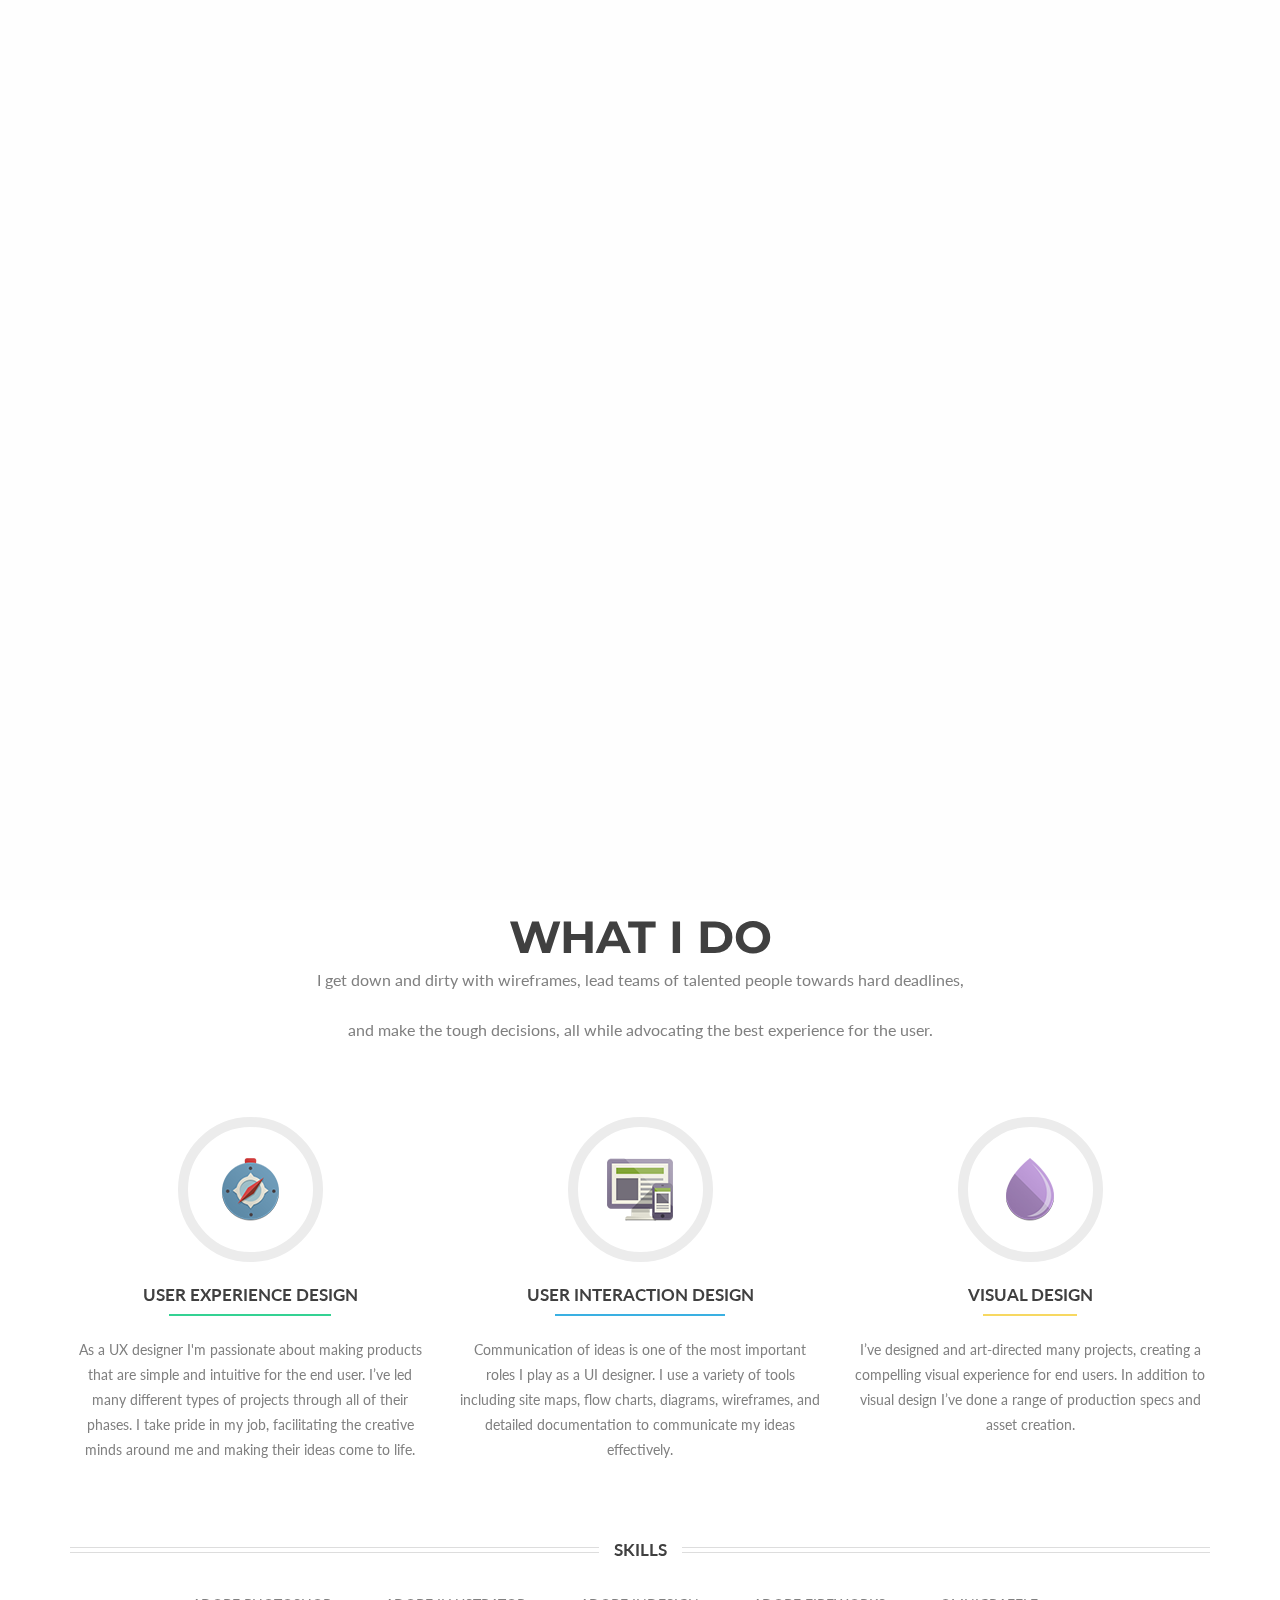
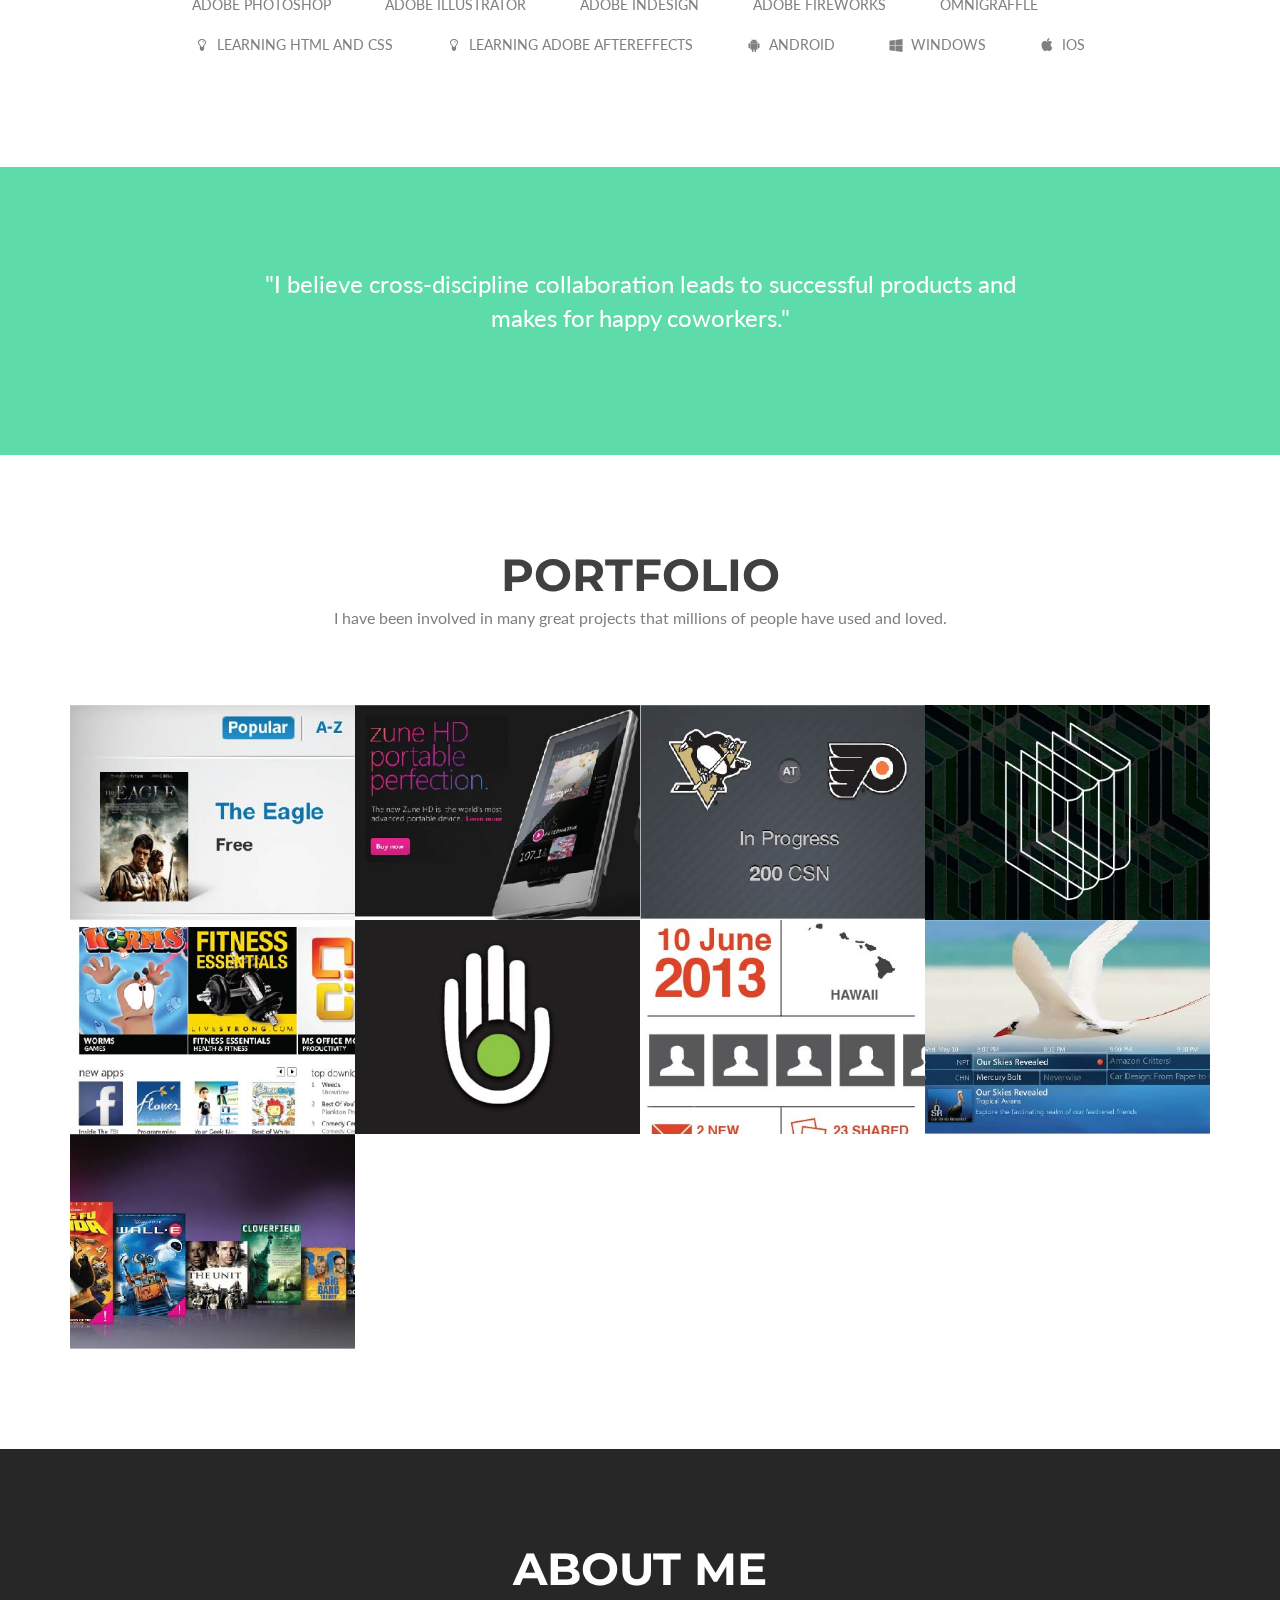
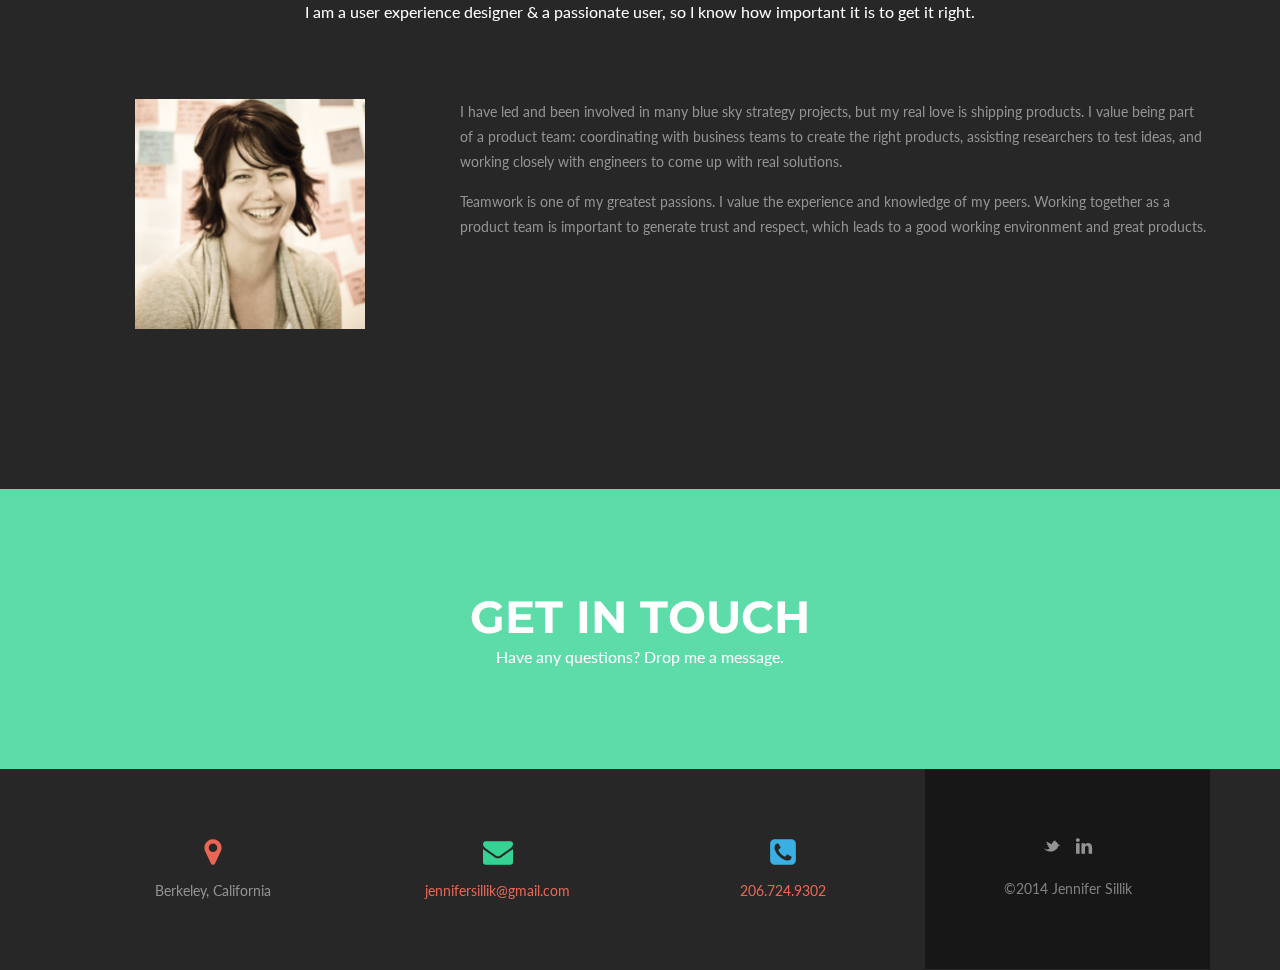
<file: index.html>
<!doctype html>
<html lang="en">
<head>
<meta charset="UTF-8">
<meta name="description" content="Beautiful Responsive Animated OnePage Template" />
<meta name="keywords" content="Zerif, responsive, html, template, creative"/>
<meta name="author" content="Mizanur Rahman" />
<meta name="viewport" content="width=device-width, initial-scale=1.0">
<title>Jennifer Sillik Portfolio</title>

<!-- =========================
 FAV AND TOUCH ICONS  
============================== -->
<link rel="shortcut icon" href="images/icons/favicon.ico">
<link rel="apple-touch-icon" href="images/icons/apple-touch-icon.png">
<link rel="apple-touch-icon" sizes="72x72" href="images/icons/apple-touch-icon-72x72.png">
<link rel="apple-touch-icon" sizes="114x114" href="images/icons/apple-touch-icon-114x114.png">

<!-- =========================
     STYLESHEETS      
============================== -->
<link rel="stylesheet" href="css/bootstrap.min.css">
<link rel="stylesheet" href="css/owl.theme.css">
<link rel="stylesheet" href="css/owl.carousel.css">
<link rel="stylesheet" href="css/jquery.vegas.min.css">

<link rel="stylesheet" href="assets/icon-fonts/styles.css"> 
<link rel="stylesheet" href="css/pixeden-icons.css"> 

<!-- CUSTOM STYLES -->
<link rel="stylesheet" href="css/styles.css">
<link rel="stylesheet" href="css/responsive.css">

<!-- WEBFONT -->
<link href='//fonts.googleapis.com/css?family=Lato:300,400,700,400italic|Montserrat:700,400|Homemade+Apple' rel='stylesheet' type='text/css'>

<!--[if lt IE 9]>
			<script src="js/html5shiv.js"></script>
			<script src="js/respond.min.js"></script>
		<![endif]-->

<!-- JQUERY -->
<script src="//ajax.googleapis.com/ajax/libs/jquery/1.8.2/jquery.min.js"></script>
</head>


<body>
<!-- =========================
   PRE LOADER       
============================== -->
<div class="preloader">
  <div class="status">&nbsp;</div>
</div>
<!-- =========================
   HOME SECTION       
============================== -->
<header id="home" class="header">
	
	<!-- TOP BAR -->
	<div id="main-nav" class="navbar navbar-inverse bs-docs-nav" role="banner">
		<div class="container">
			<div class="navbar-header responsive-logo">
				<button class="navbar-toggle collapsed" type="button" data-toggle="collapse" data-target=".bs-navbar-collapse">
				<span class="sr-only">Toggle navigation</span>
				<span class="icon-bar"></span>
				<span class="icon-bar"></span>
				<span class="icon-bar"></span>
				</button>
				<a href="#" class="navbar-brand">
				<img src="images/logo.png" alt="Jennifer Sillik">
				</a>
			</div>
			<nav class="navbar-collapse bs-navbar-collapse collapse" role="navigation" style="height: 1px;">
			<ul class="nav navbar-nav navbar-right responsive-nav main-nav-list">
				<li><a href="#home">Home</a></li>
				<li><a href="#focus">What I Do</a></li>
				<li><a href="#works">Portfolio</a></li>
				<li><a href="#aboutus">About Me</a></li>
				<li><a href="#footer">Contact</a></li>
			</ul>
			</nav>
		</div>
	</div>
	<!-- / END TOP BAR -->
	
	<!-- BIG HEADING WITH CALL TO ACTION BUTTONS AND SHORT MESSAGES -->
	<div class="container">
		
		<!-- HEADING -->
		<h1 class="intro">I am passionate about collaboration and building elegant products.</h1>
		
		<!-- CALL TO ACTION BUTTONS -->
		<div class="buttons">
			<a href="#works" class="btn btn-primary custom-button blue-btn">My Portfolio</a>
			<a href="#footer" class="btn btn-primary custom-button green-btn">Contact Me</a>
		</div>
		
		<!-- 3 SHORT MESSAGE ABOUT COMPANY -->
        <div class="row bottom-message-section">
			
			<div class="col-lg-4 col-sm-4">
				<div class="short-text">
					<div class="top-social-icons">
						<ul>
							<li><a href="http://www.linkedin.com/pub/jennifer-roth/2/a81/428/"><i class="icon-linkedin-alt"></i>LinkedIn</a></li>
						</ul>
					</div>
				</div>
			</div>
			
			<div class="col-lg-4 col-sm-4">
				<div class="short-text">
					<div class="top-social-icons">
						<ul>
							<li><a href="https://twitter.com/jbirdbot"><i class="icon-twitter-alt"></i>Twitter</a></li>
						</ul>
					</div>
				</div>
			</div>
			
			<div class="col-lg-4 col-sm-4">
				<div class="short-text">
					<div class="top-social-icons">
						<ul>
							<li><a href="http://www.pinterest.com/jenproth/"><i class="icon-fontawesome-webfont-38"></i>Pinterest</a></li>
						</ul>
					</div>
				</div>
			</div>
		</div>
	</div> <!-- / END BIG HEADING WITH CALL TO ACTION BUTTONS AND SHORT MESSAGES  -->
	
</header> <!-- / END HOME SECTION  -->

<!-- =========================
   FOCUS SECTION      
============================== -->

<section class="focus" id="focus">
<div class="container">
	
	<!-- SECTION HEADER -->
	<div class="section-header">
		
		<!-- SECTION TITLE -->
		<h2 class="dark-text">What I Do</h2>
		
		<!-- SHORT DESCRIPTION ABOUT THE SECTION -->
		<h6>
			I get down and dirty with wireframes, lead teams of talented people towards hard deadlines,<br></br> and make the tough decisions, all while advocating the best experience for the user. 
		</h6>
	</div>
	<!-- / END SECTION HEADER -->
	
	<!-- 4 FOCUS BOXES -->
	<div class="row">
		
		

		
		<div class="col-lg-4 col-sm-4 focus-box green">
			<div class="service-icon">
				<span class="pixeden pd-icon-compas"></span>
			</div>
			<h5 class="green-border-bottom">User Experience Design</h5>
			<p>
      As a UX designer I'm passionate about making products that are simple and intuitive 
      for the end user. I’ve led many different types of projects through all of their 
      phases. I take pride in my job, facilitating the creative minds around me and 
      making their ideas come to life.
			</p>
		</div>
		
		<div class="col-lg-4 col-sm-4 focus-box blue">
			<div class="service-icon">
				<i class="pixeden pd-icon-responsive"></i>
			</div>
			<h5 class="blue-border-bottom">User Interaction Design</h5>
			<p>
				 	Communication of ideas is one of the most important roles I play as a UI designer. I use a
					variety of tools including site maps, flow charts, diagrams, wireframes, and detailed documentation to
					communicate my ideas effectively.
			</p>
		</div>
		
		<div class="col-lg-4 col-sm-4 focus-box yellow">
			<div class="service-icon">
				<i class="pixeden pd-icon-drop"></i>
			</div>
			<h5 class="yellow-border-bottom">Visual Design</h5>
			<p>
				 	I’ve designed and art-directed many projects, creating a compelling visual experience for end users.
					In addition to visual design I’ve done a range of production specs and asset creation.
			</p>
		</div>
	</div>
	<!-- / END 4 FOCUS BOXES -->
	
	<!-- OTHER FOCUSES -->
	<div class="other-focuses">
		<h5><span class="section-footer-title">SKILLS</span></h5>
	</div>
	
	<!-- OTHER FOCUS LIST -->
	<div class="other-focus-list">
		<ul>
			<li><!--<i class="icon-fontawesome-webfont-8">--></i>Adobe Photoshop</li>
			<li><!--<i class="icon-fontawesome-webfont-267">--></i>Adobe Illustrator</li>
			<li><!--<i class="icon-fontawesome-webfont-75">--></i>Adobe InDesign</li>
			<li><!--<i class="icon-fontawesome-webfont-358">--></i>Adobe Fireworks</li>
			<li><!--<i class="icon-fontawesome-webfont-102">--></i>Omnigraffle</li>
			<li><i class="icon-fontawesome-webfont-150"></i>Learning HTML and CSS</li>
			<li><i class="icon-fontawesome-webfont-150"></i>Learning Adobe AfterEffects</li>
			<li><i class="icon-fontawesome-webfont-328"></i>Android</li>
			<li><i class="icon-fontawesome-webfont-195"></i>Windows</li>
			<li><i class="icon-fontawesome-webfont-102"></i>iOS</li>
		</ul>
	</div> <!-- / END OTHER FOCUS LIST -->
</div> <!-- / END CONTAINER -->
</section>  <!-- / END FOCUS SECTION -->

<!-- =========================
   SEPARATOR ONE      
============================== -->

<section class="separator-one">
<div class="color-overlay">
	<h3 class="container text">
	"I believe cross-discipline collaboration leads to successful products and makes for happy coworkers."</h3>
	
</div>
</section>  <!-- / END SEPARATOR -->


<!-- =========================
   WORKS SECTION      
============================== -->

<section class="works" id="works">
<div class="container">
	
	<!-- SECTION HEADER -->
	<div class="section-header">
		
		<!-- SECTION TITLE -->
		<h2 class="dark-text">Portfolio</h2>
		
		<!-- SHORT DESCRIPTION ABOUT THE SECTION -->
		<h6>
			I have been involved in many great projects that millions of people have used and loved. 
		</h6>
	</div>
	<!-- / END SECTION HEADER -->
	<div class="row projects">
	<div id="loader">
	    <div class="loader-icon"></div>
	</div>
	<div class="col-md-12" id="portfolio-list">
		<!-- PORTFOLIO ITEMS-->
		<ul class="cbp-rfgrid">
		
        <!-- PROJECT -->	
        <li>
        <a href="project1.html" class="more"><img src="images/portfolio/1.jpg"  alt="project"/>
			<div class="project-info">
				<div class="project-details">
					<h5 class="white-text red-border-bottom">
					Xfinity TV </h5>
					<div class="details white-text">
						Mobile Application Design
					</div>
				</div>
			</div>
			</a>
        </li>
        <!-- / PROJECT -->
        
        <!-- PROJECT -->	
        <li>
        <a href="project2.html" class="more"><img src="images/portfolio/2.jpg" alt="project" />
			<div class="project-info">
				<div class="project-details">
					<h5 class="white-text red-border-bottom">
					Zune.net </h5>
					<div class="details white-text">
						Web Design
					</div>
				</div>
			</div>
			</a>
        </li>
        <!-- / PROJECT -->

        <!-- PROJECT -->	
        <li>
        <a href="project3.html" class="more"><img src="images/portfolio/3.jpg"  alt="project"/>
			<div class="project-info">
				<div class="project-details">
					<h5 class="white-text red-border-bottom">
					Xfinity Sports </h5>
					<div class="details white-text">
						Mobile Application Design
					</div>
				</div>
			</div>
			</a>
        </li>
        <!-- / PROJECT -->
        
		<!-- PROJECT -->	
        <li data-scrollreveal="enter right after 0s over 1s">
        <a href="project4.html" class="more"><img src="images/portfolio/4.jpg"  alt="project"/>
			<div class="project-info">
				<div class="project-details">
					<h5 class="white-text red-border-bottom">
					Novel T CoLabs </h5>
					<div class="details white-text">
						Brand and Web Design
					</div>
				</div>
			</div>
			</a>
        </li>
        <!-- / PROJECT -->
        
        <!-- PROJECT -->	
        <li>
        <a href="project5.html" class="more"><img src="images/portfolio/5.jpg" alt="project"/>
			<div class="project-info">
				<div class="project-details">
					<h5 class="white-text red-border-bottom">
					Zune Client</h5>
					<div class="details white-text">
						Software Design
					</div>
				</div>
			</div>
			</a>
        </li>
        <!-- / PROJECT -->
		
        <!-- PROJECT -->	
        <li>
        <a href="project6.html" class="more"><img src="images/portfolio/6.jpg" alt="project"/>
			<div class="project-info">
				<div class="project-details">
					<h5 class="white-text red-border-bottom">
					Highlight Hunter </h5>
					<div class="details white-text">
						Software Design
					</div>
				</div>
			</div>
			</a>
        </li>
        <!-- / PROJECT -->
         
         <!-- PROJECT -->	
        <li>
        <a href="project7.html" class="more"><img src="images/portfolio/7.jpg"  alt="project"/>
			<div class="project-info">
				<div class="project-details">
					<h5 class="white-text red-border-bottom">
					iTinerary </h5>
					<div class="details white-text">
						Design Exercise
					</div>
				</div>
			</div>
			</a>
        </li>
        <!-- / PROJECT -->
		
         <!-- PROJECT -->	
        <li>
        <a href="project8.html" class="more"><img src="images/portfolio/8.jpg"  alt="project"/>
			<div class="project-info">
				<div class="project-details">
					<h5 class="white-text red-border-bottom">
					Windows Media Center </h5>
					<div class="details white-text">
						Software Design
					</div>
				</div>
			</div>
			</a>
        </li>
        <!-- / PROJECT -->
		
        <!-- PROJECT -->	
        <li>
        <a href="project9.html" class="more"><img src="images/portfolio/9.jpg" alt="project"/>
			<div class="project-info">
				<div class="project-details">
					<h5 class="white-text red-border-bottom">
					Zune Video </h5>
					<div class="details white-text">
						Software Design
					</div>
				</div>
			</div>
			</a>
        </li>
        <!-- / PROJECT -->
		
      
		
        
		
       

        <!-- ... -->
		</ul>
	</div>
	<!-- END OF PORTFOLIO ITEMS-->
</div>
	
	<!-- PROJECT DETAILS WILL BE LOADED HERE -->
	<div id="loaded-content"></div>

    <a id="back-button" class="red-btn" href="#"><i class="icon-fontawesome-webfont-27"></i> Go Back</a>
	
</div> <!-- / END CONTAINER -->
</section> <!-- / END WORKS SECTION -->


<!-- =========================
   ABOUT US SECTION   
============================== -->

<section class="about-us" id="aboutus">
<div class="container">
	
	<!-- SECTION HEADER -->
	<div class="section-header">
		
		<!-- SECTION TITLE -->
		<h2 class="white-text">About Me</h2>
		
		<!-- SHORT DESCRIPTION ABOUT THE SECTION -->
		<h6 class="white-text">
				I am a user experience designer &amp; a passionate user, so I know how important it is to get it right.
		</h6>
	</div>
	<!-- / END SECTION HEADER -->
	
	<!-- 3 COLUMNS OF ABOUT US-->
	<div class="row">
		
		<!-- COLUMN 1 - BIG MESSAGE ABOUT THE COMPANY
		<div class="col-lg-4 col-md-4 column">
			<div class="about_pic">
				 <img src="images/about_pic.png"/>
			</div>
		</div> -->

		<!-- MEMBER -->
		<div class="col-lg-4 col-sm-4">
			<div class="team-member">
				<figure class="profile-pic"> 
				<img src="images/about_pic.png" alt=""> <!-- MEMBER PROFILE PIC -->
				</figure>
				
			
			</div>
		</div>
		<!-- / END MEMBER -->
		
		<!-- COLUMN 2 - BRIEF ABOUT THE COMPANY-->
		<div class="col-lg-8 col-md-8 column">
			<p>
      I have led and been involved in many blue sky strategy projects, but my real love 
      is shipping products. I value being part of a product team: coordinating with 
      business teams to create the right products, assisting researchers to test ideas, 
      and working closely with engineers to come up with real solutions.
      </p>
      <p>
      Teamwork is one of my greatest passions. I value the experience and knowledge of
      my peers. Working together as a product team is important to generate trust and
      respect, which leads to a good working environment and great products.
			</p>	
		</div>
		
		
	</div> <!-- / END 3 COLUMNS OF ABOUT US-->

	
</div> <!-- / END CONTAINER -->

</section> <!-- END ABOUT US SECTION -->


<!-- =========================
   FOOTER             
============================== -->
<section class="separator-one">
<div class="color-overlay">
	<h2 class="white-text"> Get in touch </h2>
	<h6 class="white-text">
	Have any questions? Drop me a message.</h6>
	
</div>
</section>  <!-- / END SEPARATOR -->



<footer id="footer">
<div class="container">

	
	
	<!-- COMPANY ADDRESS-->
	<div class="col-md-3 company-details">
		<div class="icon-top red-text">
		    <i class="icon-fontawesome-webfont-302"></i>
		</div>
		Berkeley, California
	</div>
	
	<!-- COMPANY EMAIL-->
	<div class="col-md-3 company-details">
		<div class="icon-top green-text">
		<i class="icon-fontawesome-webfont-329"></i>
		</div>
		 <a href="mailto:jennifersillik@gmail.com">jennifersillik@gmail.com</a>
	</div>
	
	<!-- COMPANY PHONE NUMBER -->
	<div class="col-md-3 company-details">
		<div class="icon-top blue-text">
		<i class="icon-fontawesome-webfont-101"></i>
		</div>
		<a href="tell:+12067249302">206.724.9302</a>
	</div>
	
	<!-- SOCIAL ICON AND COPYRIGHT -->
	<div class="col-lg-3 col-sm-3 copyright">
		<ul class="social">
			<li><a href="https://twitter.com/jbirdbot"><i class="icon-twitter-alt"></i></a></li>
			<li><a href="http://www.linkedin.com/pub/jennifer-roth/2/a81/428/"><i class="icon-linkedin"></i></a></li>
		</ul>
		 ©2014 Jennifer Sillik
	</div>
</div> <!-- / END CONTAINER -->
</footer> <!-- / END FOOOTER  -->

<!-- SCRIPTS -->
<script src="js/bootstrap.min.js"></script>
<script src="js/jquery.scrollTo.min.js"></script>
<script src="js/jquery.nav.js"></script>
<script src="js/jquery.knob.js"></script>
<script src="js/owl.carousel.min.js"></script>
<script src="js/smoothscroll.js"></script>
<script src="js/jquery.vegas.min.js"></script>
<script src="js/zerif.js"></script>
<script src="js/owl.js"></script>
<script>
  (function(i,s,o,g,r,a,m){i['GoogleAnalyticsObject']=r;i[r]=i[r]||function(){
  (i[r].q=i[r].q||[]).push(arguments)},i[r].l=1*new Date();a=s.createElement(o),
  m=s.getElementsByTagName(o)[0];a.async=1;a.src=g;m.parentNode.insertBefore(a,m)
  })(window,document,'script','//www.google-analytics.com/analytics.js','ga');
  ga('create', 'UA-41260603-2', 'auto');
  ga('require', 'displayfeatures');
  ga('require', 'linkid', 'linkid.js');
  ga('send', 'pageview');
</script>
</body>
</html>
</file>
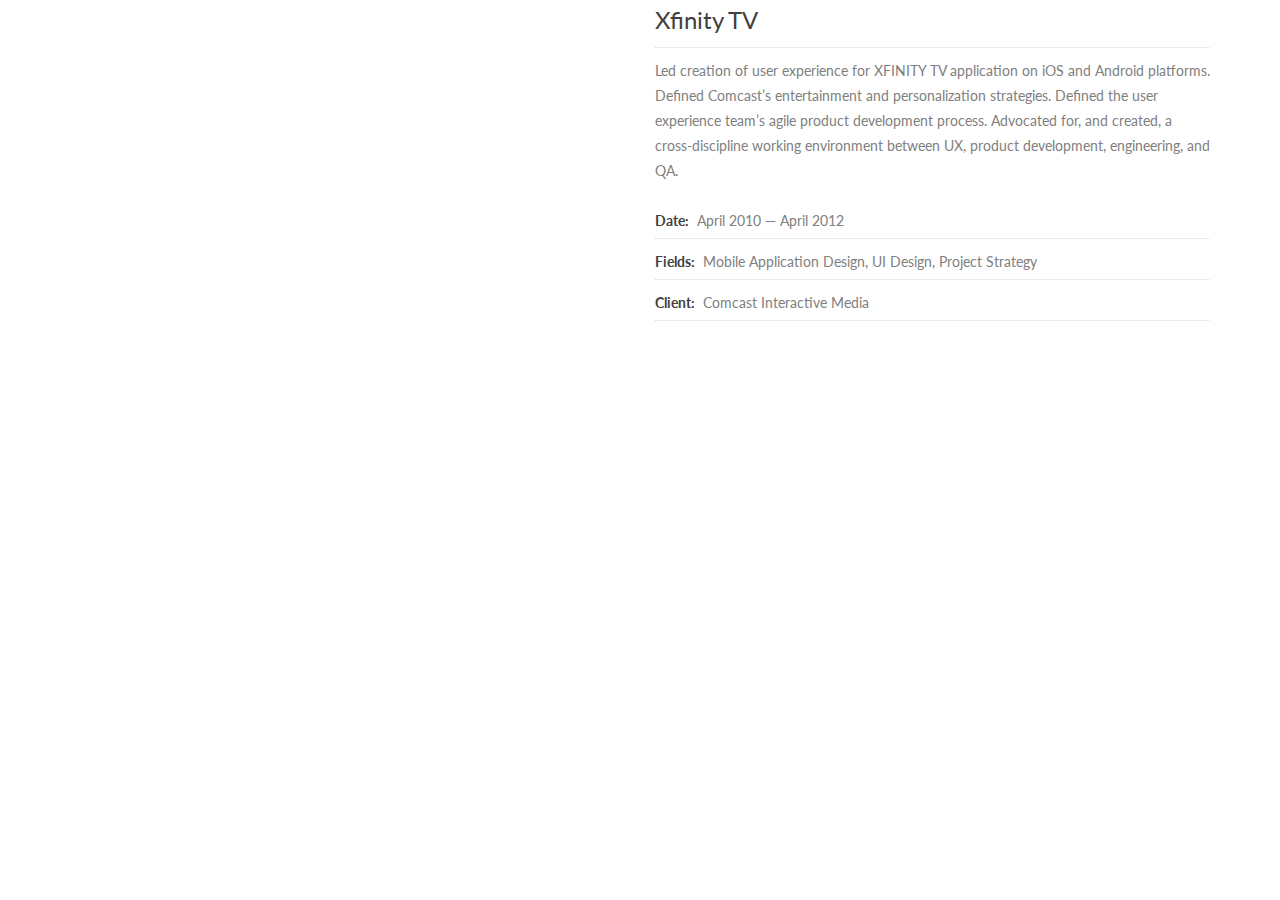
<file: project1.html>
<!doctype html>
<html lang="en">
<head>
<meta charset="UTF-8">
<meta name="description" content="Beautiful Responsive Animated OnePage Template" />
<meta name="keywords" content="Zerif, responsive, html, template, creative"/>
<meta name="author" content="Mizanur Rahman" />
<meta name="viewport" content="width=device-width, initial-scale=1.0">
<title>XfinityTV</title>

<!-- =========================
 FAV AND TOUCH ICONS  
============================== -->
<link rel="shortcut icon" href="images/icons/favicon.ico">
<link rel="apple-touch-icon" href="images/icons/apple-touch-icon.png">
<link rel="apple-touch-icon" sizes="72x72" href="images/icons/apple-touch-icon-72x72.png">
<link rel="apple-touch-icon" sizes="114x114" href="images/icons/apple-touch-icon-114x114.png">

<!-- =========================
     STYLESHEETS      
============================== -->
<link rel="stylesheet" href="css/bootstrap.min.css">
<link rel="stylesheet" href="css/owl.theme.css">
<link rel="stylesheet" href="css/owl.carousel.css">
<link rel="stylesheet" href="css/jquery.vegas.min.css">

<link rel="stylesheet" href="assets/icon-fonts/styles.css"> 
<link rel="stylesheet" href="css/pixeden-icons.css"> 

<!-- CUSTOM STYLES -->
<link rel="stylesheet" href="css/styles.css">
<link rel="stylesheet" href="css/responsive.css">

<!-- WEBFONT -->
<link href='http://fonts.googleapis.com/css?family=Lato:300,400,700,400italic|Montserrat:700|Homemade+Apple' rel='stylesheet' type='text/css'>

<!--[if lt IE 9]>
			<script src="js/html5shiv.js"></script>
			<script src="js/respond.min.js"></script>
		<![endif]-->


</head>
<body>
<div class="container">
	
	<!-- HOMEPAGE PORTFOLIO SECTION WILL LOAD CONTENTS FROM HERE -->
	<div class="single-project">
		<div class="row">
			<div class="col-lg-6 col-md-6">
				<div id="owl-demo" class="owl-carousel owl-theme">
  					<div class="project-item"><img src="images/projects/project1/1.png" alt="The Last of us"></div>
 					<div class="project-item"><img src="images/projects/project1/2.png" alt="The Last of us"></div>
 					<div class="project-item"><img src="images/projects/project1/3.png" alt="The Last of us"></div>
 					<div class="project-item"><img src="images/projects/project1/4.png" alt="The Last of us"></div>
 					<div class="project-item"><img src="images/projects/project1/5.png" alt="The Last of us"></div>
				</div>
			</div>
			<div class="col-lg-6 col-md-6">
				<h3 class="dark-text">Xfinity TV</h3>
				<div class="project-description">
          Led creation of user experience for XFINITY TV application on iOS and Android platforms. 
          Defined Comcast’s entertainment and personalization strategies. 
          Defined the user experience team’s agile product development process. Advocated 
          for, and created, a cross-discipline working environment between UX, product 
          development, engineering, and QA.
				</div>
				<div class="project-information">
					<ul>
						<li><span class="dark-text">Date: </span> April 2010 &mdash; April 2012</li>
						<li><span class="dark-text">Fields: </span> Mobile Application Design, UI Design, Project Strategy</li>
						<li><span class="dark-text">Client: </span> Comcast Interactive Media</li>
					</ul>
				</div>
			</div>
		</div>
	</div>
	<!-- END OF SINGLE PROJECT -->
	
</div>
</body>
</html>
</file>
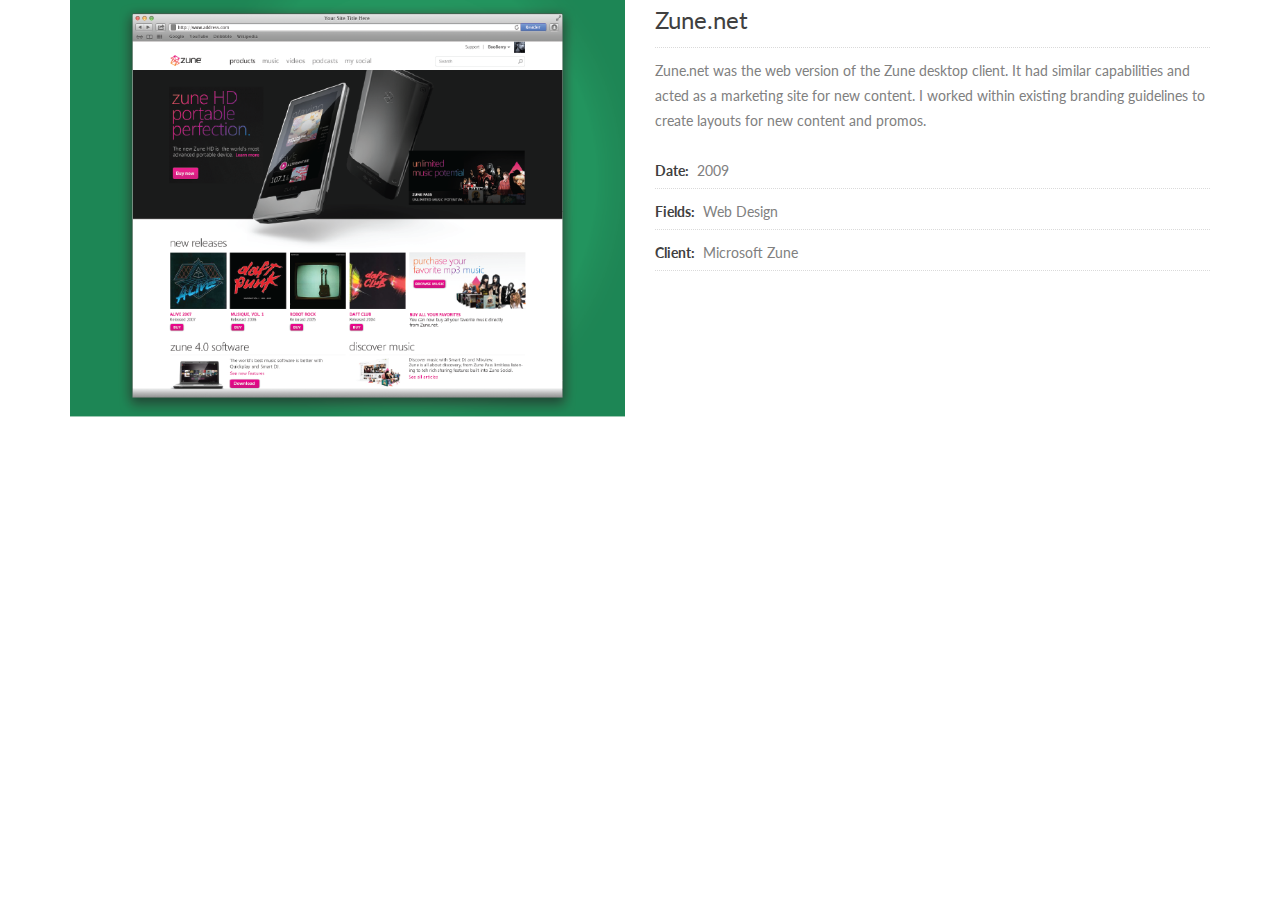
<file: project2.html>
<!doctype html>
<html lang="en">
<head>
<meta charset="UTF-8">
<meta name="description" content="Beautiful Responsive Animated OnePage Template" />
<meta name="keywords" content="Zerif, responsive, html, template, creative"/>
<meta name="author" content="Mizanur Rahman" />
<meta name="viewport" content="width=device-width, initial-scale=1.0">
<title>Project</title>

<!-- =========================
 FAV AND TOUCH ICONS  
============================== -->
<link rel="shortcut icon" href="images/icons/favicon.ico">
<link rel="apple-touch-icon" href="images/icons/apple-touch-icon.png">
<link rel="apple-touch-icon" sizes="72x72" href="images/icons/apple-touch-icon-72x72.png">
<link rel="apple-touch-icon" sizes="114x114" href="images/icons/apple-touch-icon-114x114.png">

<!-- =========================
     STYLESHEETS      
============================== -->
<link rel="stylesheet" href="css/bootstrap.min.css">
<link rel="stylesheet" href="css/owl.theme.css">
<link rel="stylesheet" href="css/owl.carousel.css">
<link rel="stylesheet" href="css/jquery.vegas.min.css">

<link rel="stylesheet" href="assets/icon-fonts/styles.css"> 
<link rel="stylesheet" href="css/pixeden-icons.css"> 

<!-- CUSTOM STYLES -->
<link rel="stylesheet" href="css/styles.css">
<link rel="stylesheet" href="css/responsive.css">

<!-- WEBFONT -->
<link href='http://fonts.googleapis.com/css?family=Lato:300,400,700,400italic|Montserrat:700|Homemade+Apple' rel='stylesheet' type='text/css'>

<!--[if lt IE 9]>
			<script src="js/html5shiv.js"></script>
			<script src="js/respond.min.js"></script>
		<![endif]-->


</head>
<body>
<div class="container">
	
	<!-- HOMEPAGE PORTFOLIO SECTION WILL LOAD CONTENTS FROM HERE -->
	<div class="single-project">
		<div class="row">
			<div class="col-lg-6 col-md-6">
				<img src="images/projects/project2/1.png" alt="" class="project-image">
			</div>
			<div class="col-lg-6 col-md-6">
				<h3 class="dark-text">Zune.net</h3>
				<div class="project-description">
					 Zune.net was the web version of the Zune desktop client. It had similar capabilities and acted as a marketing site for new content. I worked within existing branding guidelines to create layouts for new content and promos.
				</div>
				<div class="project-information">
					<ul>
						<li><span class="dark-text">Date: </span> 2009</li>
						<li><span class="dark-text">Fields: </span> Web Design</li>
						<li><span class="dark-text">Client: </span> Microsoft Zune </li>
					</ul>
				</div>
			</div>
		</div>
	</div>
	<!-- END OF SINGLE PROJECT -->
	
</div>
</body>
</html>
</file>
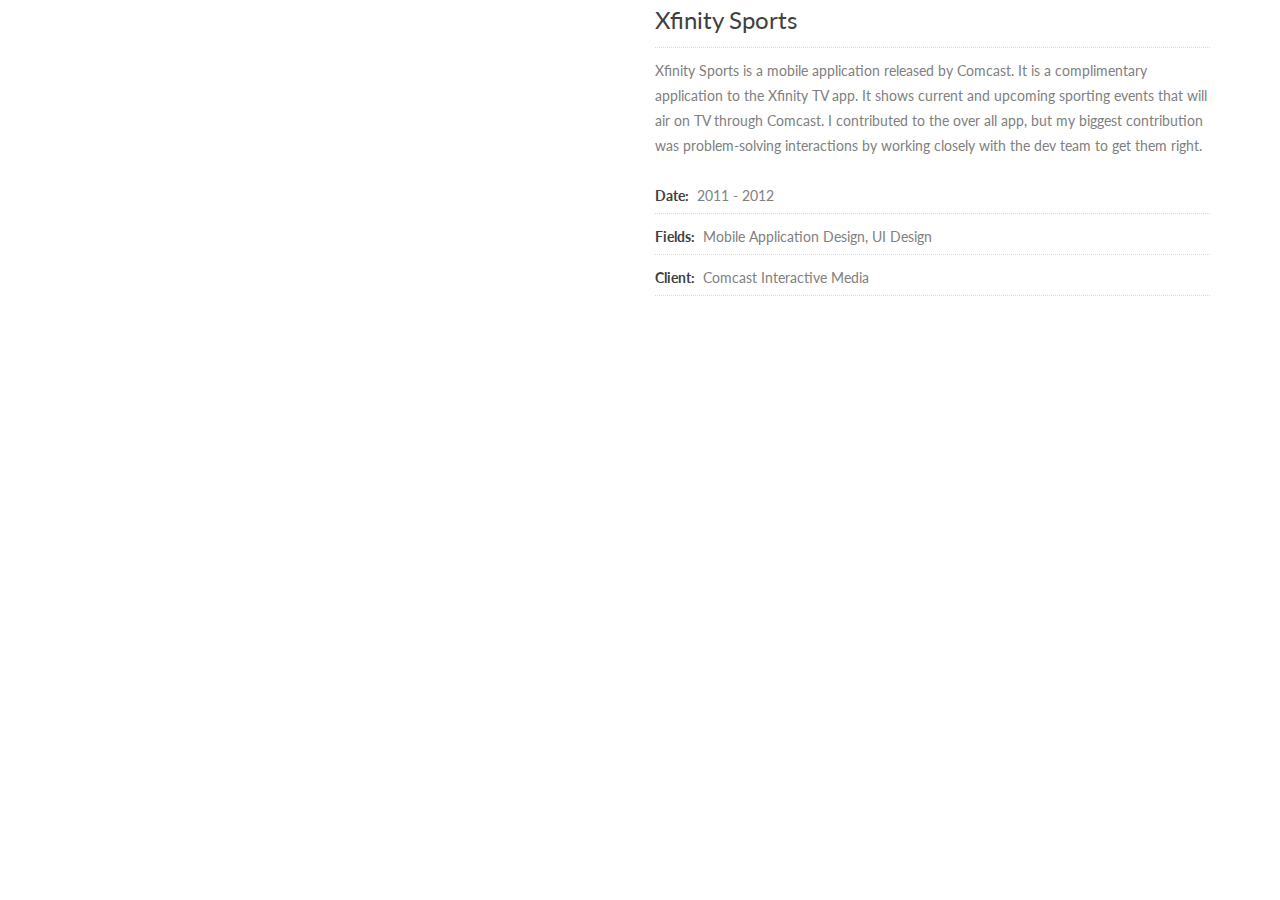
<file: project3.html>
<!doctype html>
<html lang="en">
<head>
<meta charset="UTF-8">
<meta name="description" content="Beautiful Responsive Animated OnePage Template" />
<meta name="keywords" content="Zerif, responsive, html, template, creative"/>
<meta name="author" content="Mizanur Rahman" />
<meta name="viewport" content="width=device-width, initial-scale=1.0">
<title>Project</title>

<!-- =========================
 FAV AND TOUCH ICONS  
============================== -->
<link rel="shortcut icon" href="images/icons/favicon.ico">
<link rel="apple-touch-icon" href="images/icons/apple-touch-icon.png">
<link rel="apple-touch-icon" sizes="72x72" href="images/icons/apple-touch-icon-72x72.png">
<link rel="apple-touch-icon" sizes="114x114" href="images/icons/apple-touch-icon-114x114.png">

<!-- =========================
     STYLESHEETS      
============================== -->
<link rel="stylesheet" href="css/bootstrap.min.css">
<link rel="stylesheet" href="css/owl.theme.css">
<link rel="stylesheet" href="css/owl.carousel.css">
<link rel="stylesheet" href="css/jquery.vegas.min.css">

<link rel="stylesheet" href="assets/icon-fonts/styles.css"> 
<link rel="stylesheet" href="css/pixeden-icons.css"> 

<!-- CUSTOM STYLES -->
<link rel="stylesheet" href="css/styles.css">
<link rel="stylesheet" href="css/responsive.css">

<!-- WEBFONT -->
<link href='http://fonts.googleapis.com/css?family=Lato:300,400,700,400italic|Montserrat:700|Homemade+Apple' rel='stylesheet' type='text/css'>

<!--[if lt IE 9]>
			<script src="js/html5shiv.js"></script>
			<script src="js/respond.min.js"></script>
		<![endif]-->


</head>
<body>
<div class="container">
	
	<!-- HOMEPAGE PORTFOLIO SECTION WILL LOAD CONTENTS FROM HERE -->
	<div class="single-project">
		<div class="row">
			<div class="col-lg-6 col-md-6">
				<div id="owl-demo" class="owl-carousel owl-theme">
  					<div class="project-item"><img src="images/projects/project3/1.png" alt="The Last of us"></div>
 					<div class="project-item"><img src="images/projects/project3/2.png" alt="The Last of us"></div>
				</div>
			</div>
			<div class="col-lg-6 col-md-6">
				<h3 class="dark-text">Xfinity Sports</h3>
				<div class="project-description">
					 Xfinity Sports is a mobile application released by Comcast. It is a complimentary application to the Xfinity TV app. It shows current and upcoming sporting events that will air on TV through Comcast. I contributed to the over all app, but my biggest contribution was problem-solving interactions by working closely with the dev team to get them right. 
				</div>
				<div class="project-information">
					<ul>
						<li><span class="dark-text">Date: </span> 2011 - 2012</li>
						<li><span class="dark-text">Fields: </span> Mobile Application Design, UI Design</li>
						<li><span class="dark-text">Client: </span> Comcast Interactive Media</li>
					</ul>
				</div>
			</div>
		</div>
	</div>
	<!-- END OF SINGLE PROJECT -->
	
</div>
</body>
</html>
</file>
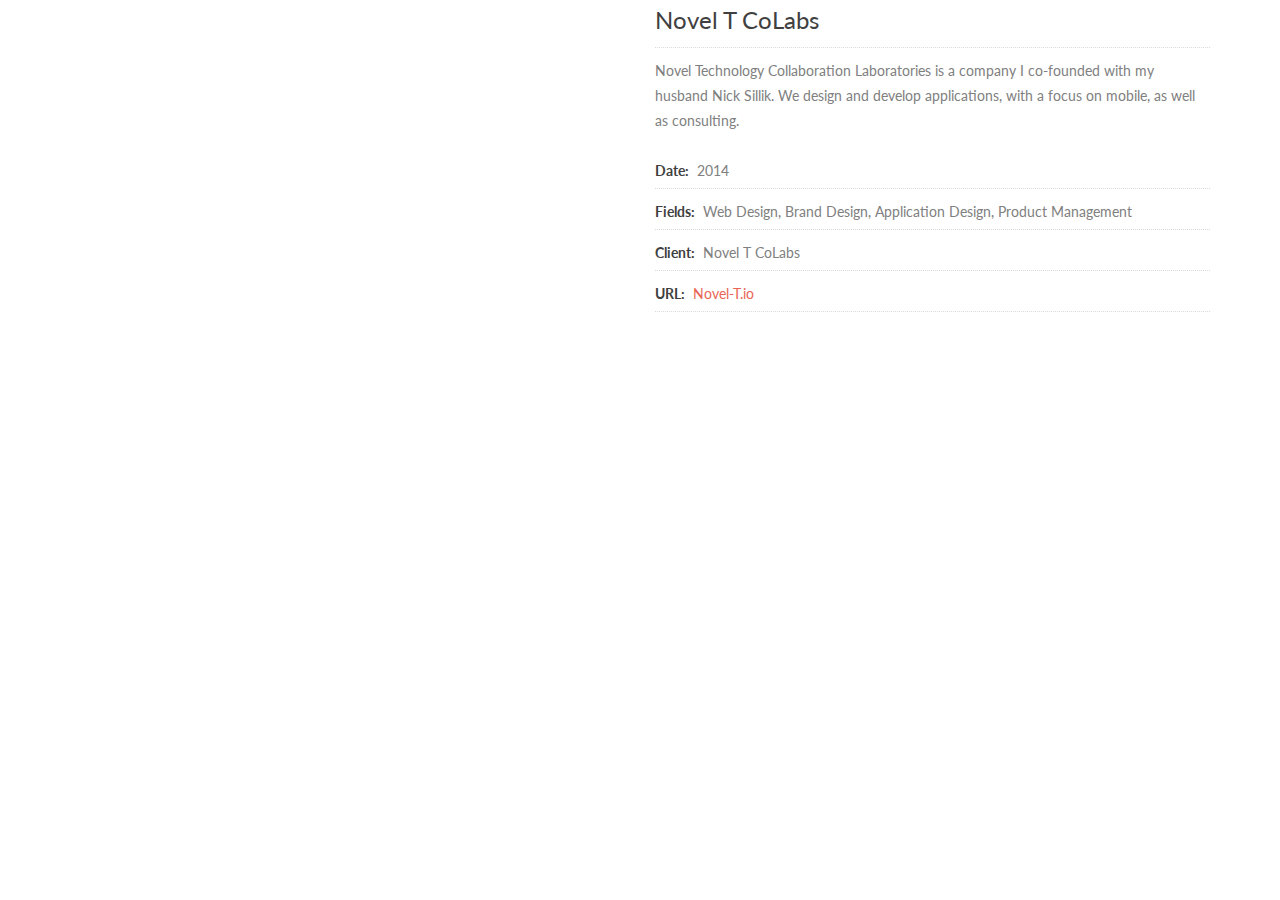
<file: project4.html>
<!doctype html>
<html lang="en">
<head>
<meta charset="UTF-8">
<meta name="description" content="Beautiful Responsive Animated OnePage Template" />
<meta name="keywords" content="Zerif, responsive, html, template, creative"/>
<meta name="author" content="Mizanur Rahman" />
<meta name="viewport" content="width=device-width, initial-scale=1.0">
<title>Project</title>

<!-- =========================
 FAV AND TOUCH ICONS  
============================== -->
<link rel="shortcut icon" href="images/icons/favicon.ico">
<link rel="apple-touch-icon" href="images/icons/apple-touch-icon.png">
<link rel="apple-touch-icon" sizes="72x72" href="images/icons/apple-touch-icon-72x72.png">
<link rel="apple-touch-icon" sizes="114x114" href="images/icons/apple-touch-icon-114x114.png">

<!-- =========================
     STYLESHEETS      
============================== -->
<link rel="stylesheet" href="css/bootstrap.min.css">
<link rel="stylesheet" href="css/owl.theme.css">
<link rel="stylesheet" href="css/owl.carousel.css">
<link rel="stylesheet" href="css/jquery.vegas.min.css">

<link rel="stylesheet" href="assets/icon-fonts/styles.css"> 
<link rel="stylesheet" href="css/pixeden-icons.css"> 

<!-- CUSTOM STYLES -->
<link rel="stylesheet" href="css/styles.css">
<link rel="stylesheet" href="css/responsive.css">

<!-- WEBFONT -->
<link href='http://fonts.googleapis.com/css?family=Lato:300,400,700,400italic|Montserrat:700|Homemade+Apple' rel='stylesheet' type='text/css'>

<!--[if lt IE 9]>
			<script src="js/html5shiv.js"></script>
			<script src="js/respond.min.js"></script>
		<![endif]-->


</head>
<body>
<div class="container">
	
	<!-- HOMEPAGE PORTFOLIO SECTION WILL LOAD CONTENTS FROM HERE -->
	<div class="single-project">
		<div class="row">
			<div class="col-lg-6 col-md-6">
				<div id="owl-demo" class="owl-carousel owl-theme">
  					<div class="project-item"><img src="images/projects/project4/1.png" alt="The Last of us"></div>
 					<div class="project-item"><img src="images/projects/project4/2.png" alt="The Last of us"></div>
 					<div class="project-item"><img src="images/projects/project4/3.png" alt="The Last of us"></div>
 					<div class="project-item"><img src="images/projects/project4/4.png" alt="The Last of us"></div>
				</div>
			</div>
			<div class="col-lg-6 col-md-6">
				<h3 class="dark-text">Novel T CoLabs</h3>
				<div class="project-description">
          Novel Technology Collaboration Laboratories is a company I co-founded with my husband 
          Nick Sillik. We design and develop applications, with a focus on mobile, as well as consulting.
				</div>
				<div class="project-information">
					<ul>
						<li><span class="dark-text">Date: </span> 2014</li>
						<li><span class="dark-text">Fields: </span> Web Design, Brand Design, Application Design, Product Management</li>
						<li><span class="dark-text">Client: </span> Novel T CoLabs</li>
						<li><span class="dark-text">URL: </span><a href="http://www.novel-t.io">Novel-T.io</a></li>
					</ul>
				</div>
			</div>
		</div>
	</div>
	<!-- END OF SINGLE PROJECT -->
	
</div>
</body>
</html>
</file>
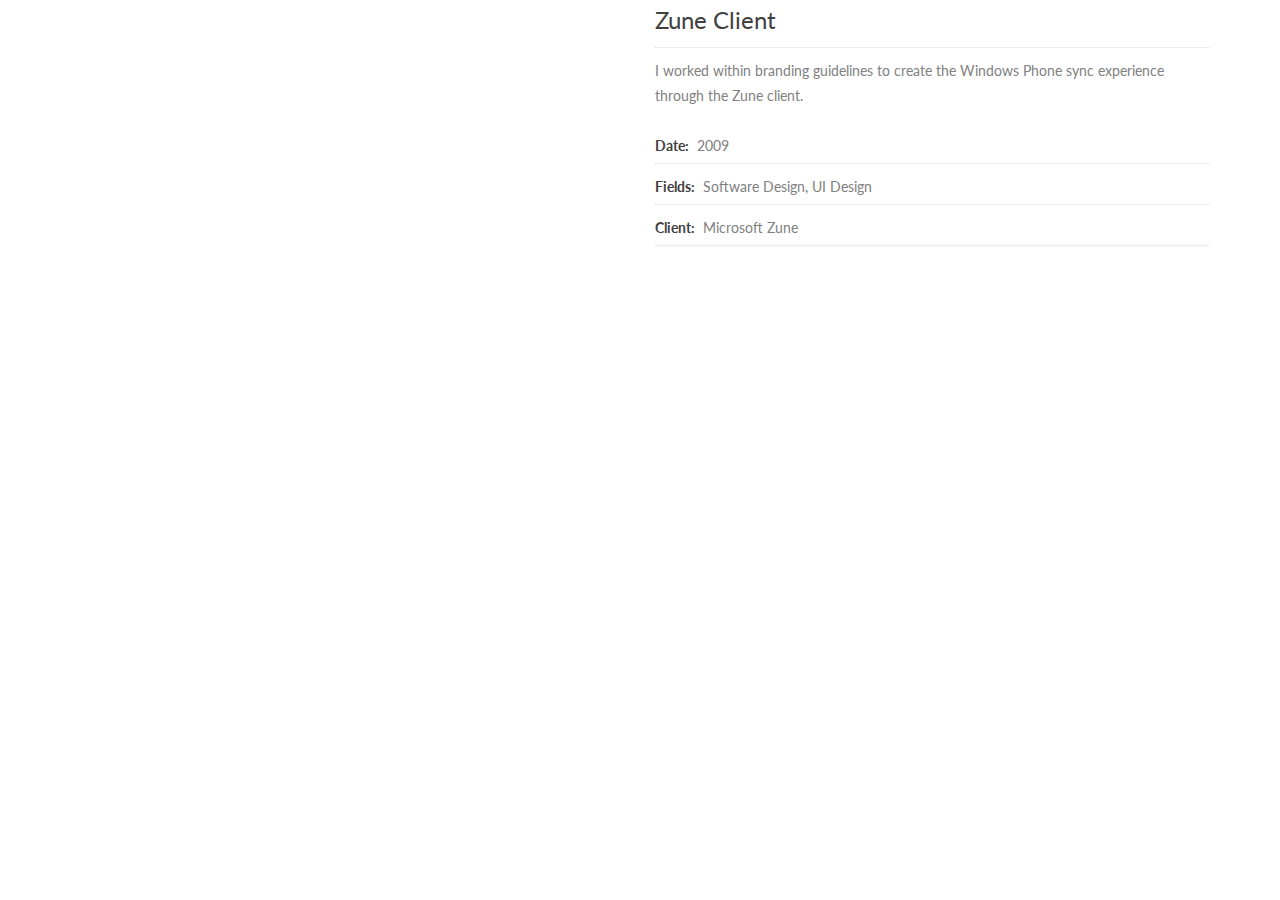
<file: project5.html>
<!doctype html>
<html lang="en">
<head>
<meta charset="UTF-8">
<meta name="description" content="Beautiful Responsive Animated OnePage Template" />
<meta name="keywords" content="Zerif, responsive, html, template, creative"/>
<meta name="author" content="Mizanur Rahman" />
<meta name="viewport" content="width=device-width, initial-scale=1.0">
<title>Project</title>

<!-- =========================
 FAV AND TOUCH ICONS  
============================== -->
<link rel="shortcut icon" href="images/icons/favicon.ico">
<link rel="apple-touch-icon" href="images/icons/apple-touch-icon.png">
<link rel="apple-touch-icon" sizes="72x72" href="images/icons/apple-touch-icon-72x72.png">
<link rel="apple-touch-icon" sizes="114x114" href="images/icons/apple-touch-icon-114x114.png">

<!-- =========================
     STYLESHEETS      
============================== -->
<link rel="stylesheet" href="css/bootstrap.min.css">
<link rel="stylesheet" href="css/owl.theme.css">
<link rel="stylesheet" href="css/owl.carousel.css">
<link rel="stylesheet" href="css/jquery.vegas.min.css">

<link rel="stylesheet" href="assets/icon-fonts/styles.css"> 
<link rel="stylesheet" href="css/pixeden-icons.css"> 

<!-- CUSTOM STYLES -->
<link rel="stylesheet" href="css/styles.css">
<link rel="stylesheet" href="css/responsive.css">

<!-- WEBFONT -->
<link href='http://fonts.googleapis.com/css?family=Lato:300,400,700,400italic|Montserrat:700|Homemade+Apple' rel='stylesheet' type='text/css'>

<!--[if lt IE 9]>
			<script src="js/html5shiv.js"></script>
			<script src="js/respond.min.js"></script>
		<![endif]-->


</head>
<body>
<div class="container">
	
	<!-- HOMEPAGE PORTFOLIO SECTION WILL LOAD CONTENTS FROM HERE -->
	<div class="single-project">
		<div class="row">
			<div class="col-lg-6 col-md-6">
				<div id="owl-demo" class="owl-carousel owl-theme">
  					<div class="project-item"><img src="images/projects/project5/1.png" alt="The Last of us"></div>
 					<div class="project-item"><img src="images/projects/project5/2.png" alt="The Last of us"></div>
 					<div class="project-item"><img src="images/projects/project5/3.png" alt="The Last of us"></div>
				</div>
			</div>
			<div class="col-lg-6 col-md-6">
				<h3 class="dark-text">Zune Client</h3>
				<div class="project-description">
					 I worked within branding guidelines to create the Windows Phone sync experience through the Zune client.
				</div>
				<div class="project-information">
					<ul>
						<li><span class="dark-text">Date: </span> 2009</li>
						<li><span class="dark-text">Fields: </span> Software Design, UI Design</li>
						<li><span class="dark-text">Client: </span> Microsoft Zune</li>
					</ul>
				</div>
			</div>
		</div>
	</div>
	<!-- END OF SINGLE PROJECT -->
	
</div>
</body>
</html>
</file>
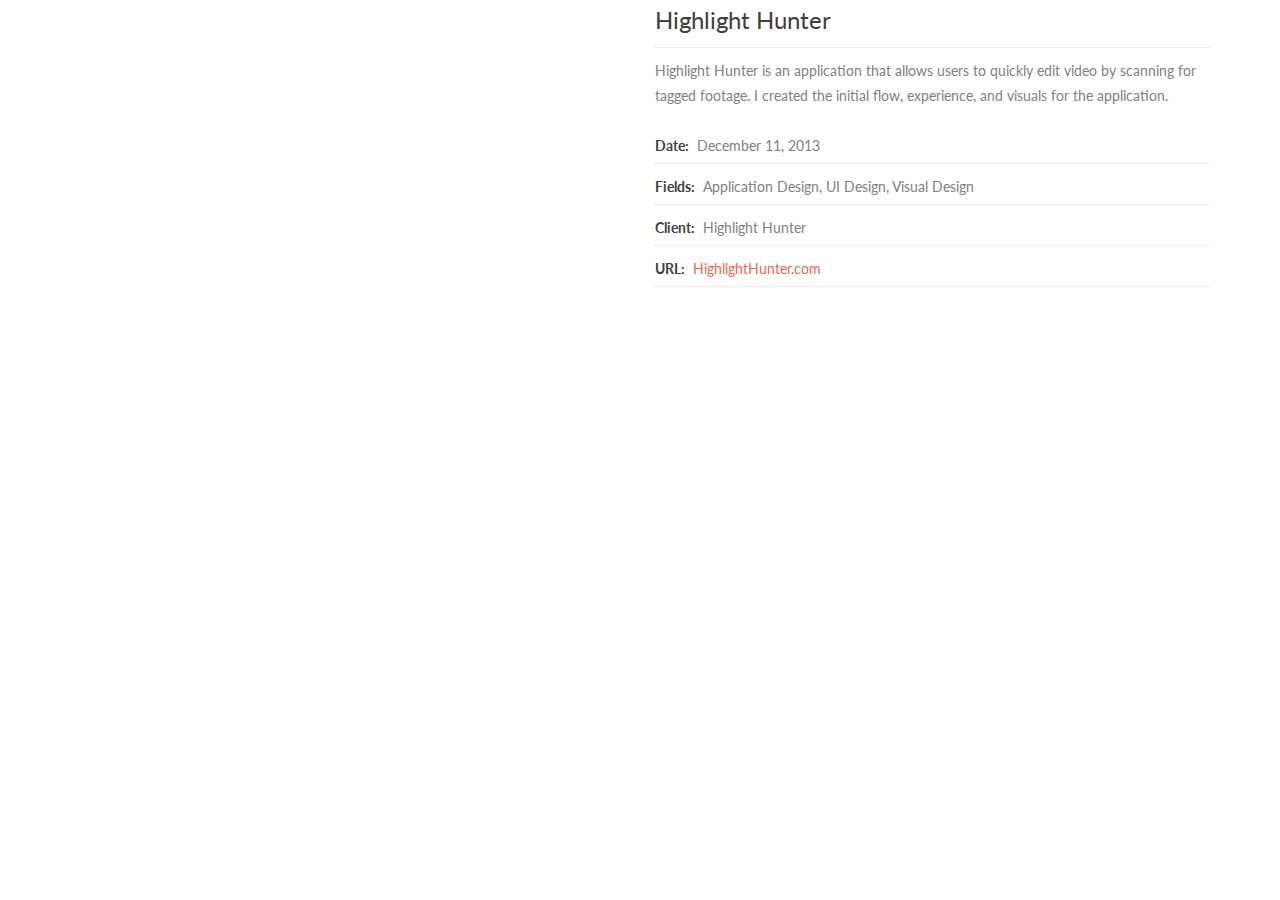
<file: project6.html>
<!doctype html>
<html lang="en">
<head>
<meta charset="UTF-8">
<meta name="description" content="Beautiful Responsive Animated OnePage Template" />
<meta name="keywords" content="Zerif, responsive, html, template, creative"/>
<meta name="author" content="Mizanur Rahman" />
<meta name="viewport" content="width=device-width, initial-scale=1.0">
<title>Project</title>

<!-- =========================
 FAV AND TOUCH ICONS  
============================== -->
<link rel="shortcut icon" href="images/icons/favicon.ico">
<link rel="apple-touch-icon" href="images/icons/apple-touch-icon.png">
<link rel="apple-touch-icon" sizes="72x72" href="images/icons/apple-touch-icon-72x72.png">
<link rel="apple-touch-icon" sizes="114x114" href="images/icons/apple-touch-icon-114x114.png">

<!-- =========================
     STYLESHEETS      
============================== -->
<link rel="stylesheet" href="css/bootstrap.min.css">
<link rel="stylesheet" href="css/owl.theme.css">
<link rel="stylesheet" href="css/owl.carousel.css">
<link rel="stylesheet" href="css/jquery.vegas.min.css">

<link rel="stylesheet" href="assets/icon-fonts/styles.css"> 
<link rel="stylesheet" href="css/pixeden-icons.css"> 

<!-- CUSTOM STYLES -->
<link rel="stylesheet" href="css/styles.css">
<link rel="stylesheet" href="css/responsive.css">

<!-- WEBFONT -->
<link href='http://fonts.googleapis.com/css?family=Lato:300,400,700,400italic|Montserrat:700|Homemade+Apple' rel='stylesheet' type='text/css'>

<!--[if lt IE 9]>
			<script src="js/html5shiv.js"></script>
			<script src="js/respond.min.js"></script>
		<![endif]-->


</head>
<body>
<div class="container">
	
	<!-- HOMEPAGE PORTFOLIO SECTION WILL LOAD CONTENTS FROM HERE -->
	<div class="single-project">
		<div class="row">
			<div class="col-lg-6 col-md-6">
				<div id="owl-demo" class="owl-carousel owl-theme">
  					<div class="project-item"><img src="images/projects/project6/1.png" alt="The Last of us"></div>
 					<div class="project-item"><img src="images/projects/project6/2.png" alt="The Last of us"></div>
 					<div class="project-item"><img src="images/projects/project6/3.png" alt="The Last of us"></div>
				</div>
			</div>
			<div class="col-lg-6 col-md-6">
				<h3 class="dark-text">Highlight Hunter</h3>
				<div class="project-description">
          Highlight Hunter is an application that allows users to quickly edit video by 
          scanning for tagged footage. I created the initial flow, experience, and visuals for the application.
				</div>
				<div class="project-information">
					<ul>
						<li><span class="dark-text">Date: </span> December 11, 2013</li>
						<li><span class="dark-text">Fields: </span> Application Design, UI Design, Visual Design</li>
						<li><span class="dark-text">Client: </span> Highlight Hunter</li>
						<li><span class="dark-text">URL: </span><a href="http://www.highlighthunter.com">HighlightHunter.com</a></li>
					</ul>
				</div>
			</div>
		</div>
	</div>
	<!-- END OF SINGLE PROJECT -->
	
</div>
</body>
</html>
</file>
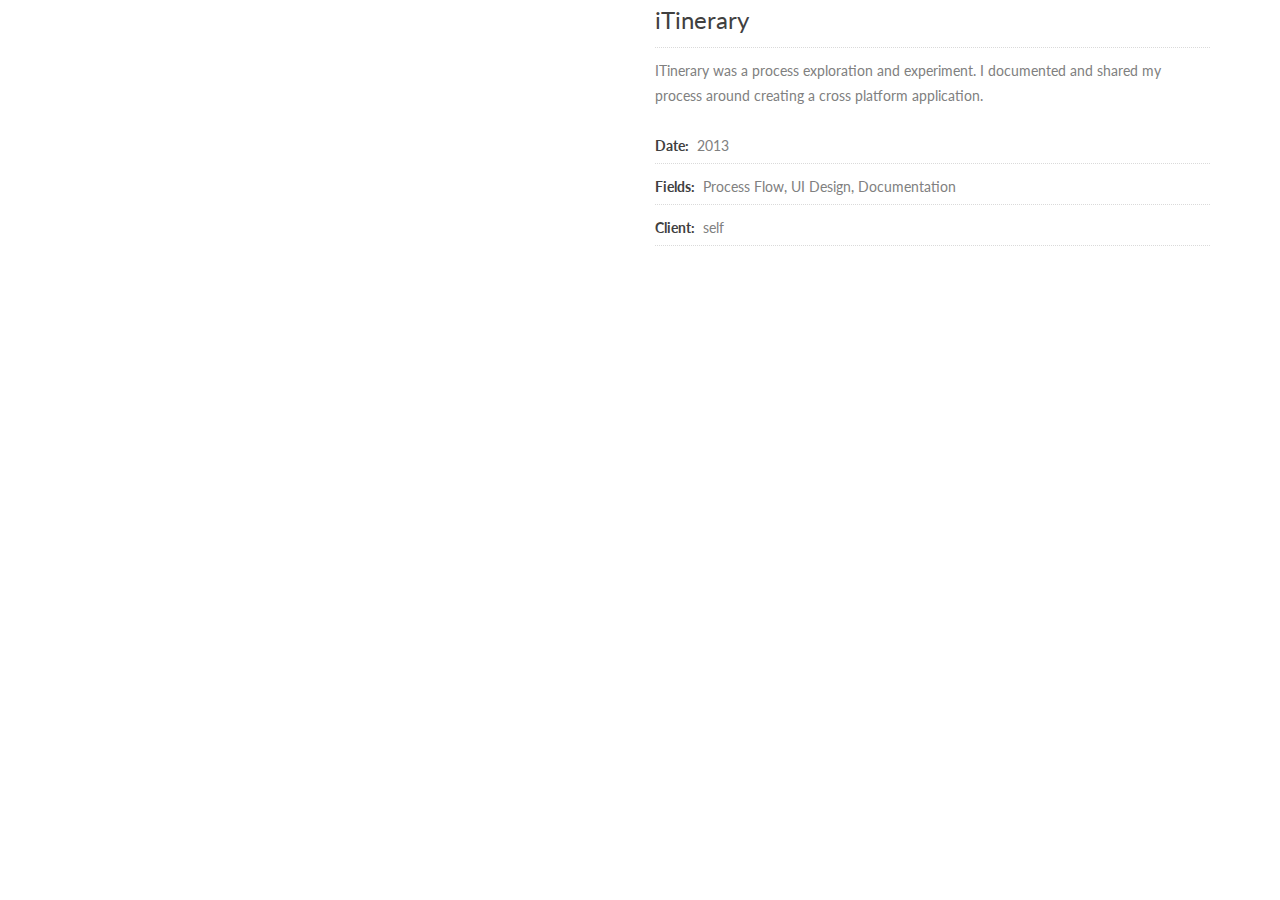
<file: project7.html>
<!doctype html>
<html lang="en">
<head>
<meta charset="UTF-8">
<meta name="description" content="Beautiful Responsive Animated OnePage Template" />
<meta name="keywords" content="Zerif, responsive, html, template, creative"/>
<meta name="author" content="Mizanur Rahman" />
<meta name="viewport" content="width=device-width, initial-scale=1.0">
<title>Project</title>

<!-- =========================
 FAV AND TOUCH ICONS  
============================== -->
<link rel="shortcut icon" href="images/icons/favicon.ico">
<link rel="apple-touch-icon" href="images/icons/apple-touch-icon.png">
<link rel="apple-touch-icon" sizes="72x72" href="images/icons/apple-touch-icon-72x72.png">
<link rel="apple-touch-icon" sizes="114x114" href="images/icons/apple-touch-icon-114x114.png">

<!-- =========================
     STYLESHEETS      
============================== -->
<link rel="stylesheet" href="css/bootstrap.min.css">
<link rel="stylesheet" href="css/owl.theme.css">
<link rel="stylesheet" href="css/owl.carousel.css">
<link rel="stylesheet" href="css/jquery.vegas.min.css">

<link rel="stylesheet" href="assets/icon-fonts/styles.css"> 
<link rel="stylesheet" href="css/pixeden-icons.css"> 

<!-- CUSTOM STYLES -->
<link rel="stylesheet" href="css/styles.css">
<link rel="stylesheet" href="css/responsive.css">

<!-- WEBFONT -->
<link href='http://fonts.googleapis.com/css?family=Lato:300,400,700,400italic|Montserrat:700|Homemade+Apple' rel='stylesheet' type='text/css'>

<!--[if lt IE 9]>
			<script src="js/html5shiv.js"></script>
			<script src="js/respond.min.js"></script>
		<![endif]-->


</head>
<body>
<div class="container">
	
	<!-- HOMEPAGE PORTFOLIO SECTION WILL LOAD CONTENTS FROM HERE -->
	<div class="single-project">
		<div class="row">
			<div class="col-lg-6 col-md-6">
				<div id="owl-demo" class="owl-carousel owl-theme">
  					<div class="project-item"><img src="images/projects/project7/1.png" alt="The Last of us"></div>
 					<div class="project-item"><img src="images/projects/project7/2.png" alt="The Last of us"></div>
 					<div class="project-item"><img src="images/projects/project7/3.png" alt="The Last of us"></div>
 					<div class="project-item"><img src="images/projects/project7/4.png" alt="The Last of us"></div>
 					<div class="project-item"><img src="images/projects/project7/5.png" alt="The Last of us"></div>
 					<div class="project-item"><img src="images/projects/project7/6.png" alt="The Last of us"></div>
 					<div class="project-item"><img src="images/projects/project7/7.png" alt="The Last of us"></div>
				</div>
			</div>
			<div class="col-lg-6 col-md-6">
				<h3 class="dark-text">iTinerary</h3>
				<div class="project-description">
					 ITinerary was a process exploration and experiment. I documented and shared my process around creating a cross platform application.
				</div>
				<div class="project-information">
					<ul>
						<li><span class="dark-text">Date: </span> 2013</li>
						<li><span class="dark-text">Fields: </span> Process Flow, UI Design, Documentation</li>
						<li><span class="dark-text">Client: </span> self </li>
					</ul>
				</div>
			</div>
		</div>
	</div>
	<!-- END OF SINGLE PROJECT -->
	
</div>
</body>
</html>
</file>
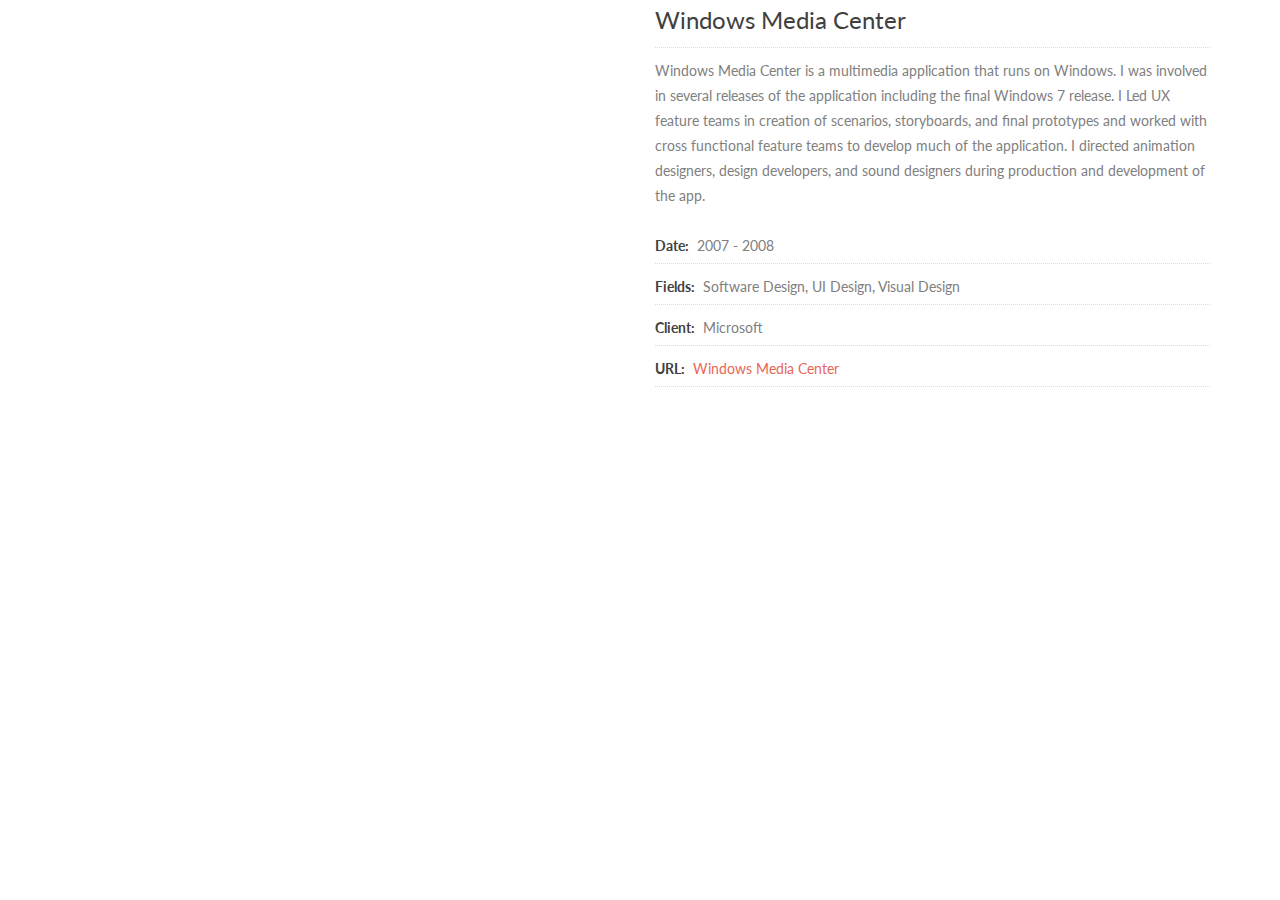
<file: project8.html>
<!doctype html>
<html lang="en">
<head>
<meta charset="UTF-8">
<meta name="description" content="Beautiful Responsive Animated OnePage Template" />
<meta name="keywords" content="Zerif, responsive, html, template, creative"/>
<meta name="author" content="Mizanur Rahman" />
<meta name="viewport" content="width=device-width, initial-scale=1.0">
<title>Project</title>

<!-- =========================
 FAV AND TOUCH ICONS  
============================== -->
<link rel="shortcut icon" href="images/icons/favicon.ico">
<link rel="apple-touch-icon" href="images/icons/apple-touch-icon.png">
<link rel="apple-touch-icon" sizes="72x72" href="images/icons/apple-touch-icon-72x72.png">
<link rel="apple-touch-icon" sizes="114x114" href="images/icons/apple-touch-icon-114x114.png">

<!-- =========================
     STYLESHEETS      
============================== -->
<link rel="stylesheet" href="css/bootstrap.min.css">
<link rel="stylesheet" href="css/owl.theme.css">
<link rel="stylesheet" href="css/owl.carousel.css">
<link rel="stylesheet" href="css/jquery.vegas.min.css">

<link rel="stylesheet" href="assets/icon-fonts/styles.css"> 
<link rel="stylesheet" href="css/pixeden-icons.css"> 

<!-- CUSTOM STYLES -->
<link rel="stylesheet" href="css/styles.css">
<link rel="stylesheet" href="css/responsive.css">

<!-- WEBFONT -->
<link href='http://fonts.googleapis.com/css?family=Lato:300,400,700,400italic|Montserrat:700|Homemade+Apple' rel='stylesheet' type='text/css'>

<!--[if lt IE 9]>
			<script src="js/html5shiv.js"></script>
			<script src="js/respond.min.js"></script>
		<![endif]-->


</head>
<body>
<div class="container">
	
	<!-- HOMEPAGE PORTFOLIO SECTION WILL LOAD CONTENTS FROM HERE -->
	<div class="single-project">
		<div class="row">
			<div class="col-lg-6 col-md-6">
				<div id="owl-demo" class="owl-carousel owl-theme">
  					<div class="project-item"><img src="images/projects/project8/1.png" alt="The Last of us"></div>
 					<div class="project-item"><img src="images/projects/project8/2.png" alt="The Last of us"></div>
 					<div class="project-item"><img src="images/projects/project8/3.png" alt="The Last of us"></div>
				</div>
			</div>
			<div class="col-lg-6 col-md-6">
				<h3 class="dark-text">Windows Media Center</h3>
				<div class="project-description">
          Windows Media Center is a multimedia application that runs on Windows. I was 
          involved in several releases of the application including the final Windows 7 
          release. I Led UX feature teams in creation of scenarios, storyboards, and final
          prototypes and worked with cross functional feature teams to develop much of the
          application. I directed animation designers, design developers, and sound designers 
          during production and development of the app.
				</div>
				<div class="project-information">
					<ul>
						<li><span class="dark-text">Date: </span> 2007 - 2008</li>
						<li><span class="dark-text">Fields: </span> Software Design, UI Design, Visual Design</li>
						<li><span class="dark-text">Client: </span> Microsoft</li>
						<li><span class="dark-text">URL: </span><a href="http://windows.microsoft.com/en-us/windows7/products/features/windows-media-center">Windows Media Center</a></li>
					</ul>
				</div>
			</div>
		</div>
	</div>
	<!-- END OF SINGLE PROJECT -->
	
</div>
</body>
</html>
</file>
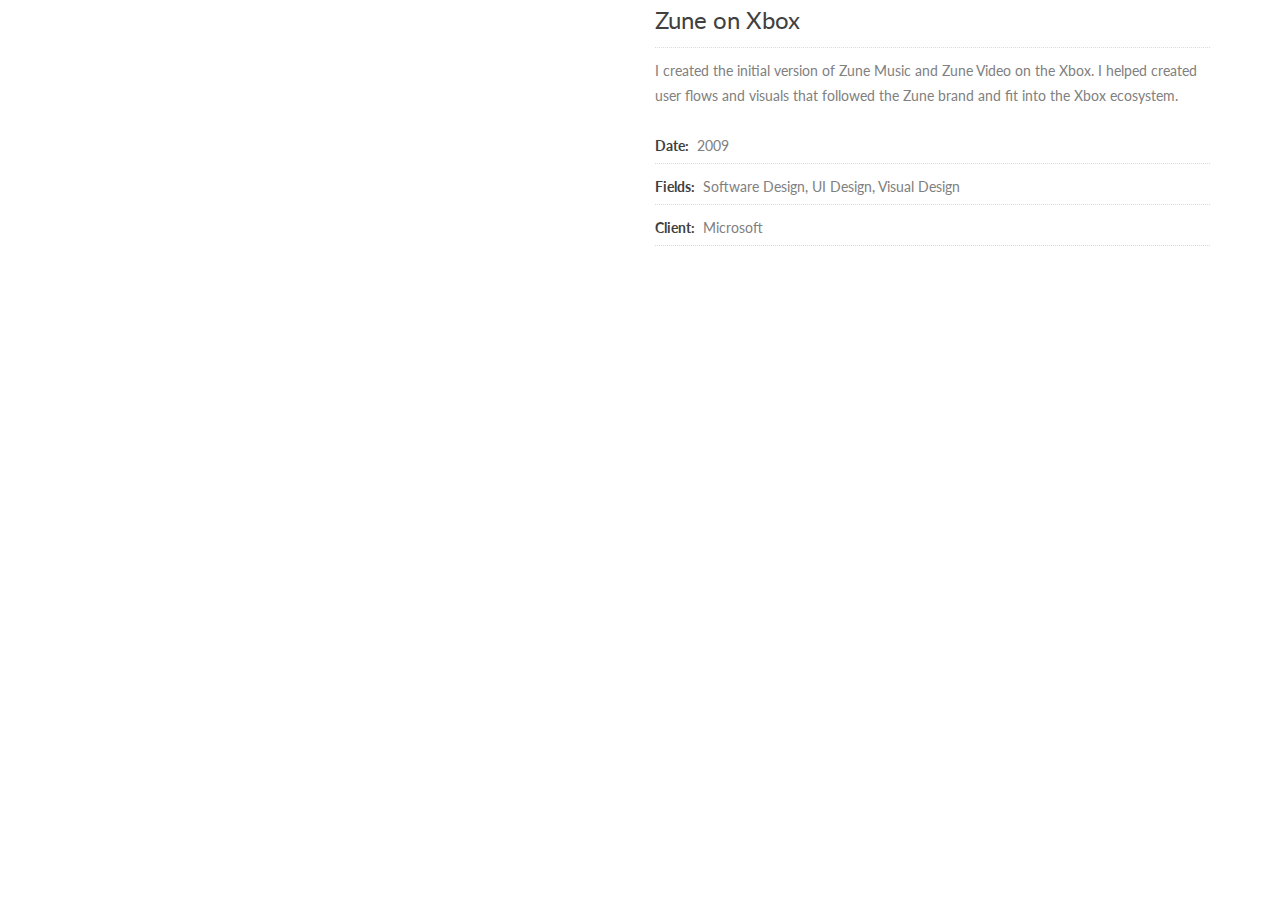
<file: project9.html>
<!doctype html>
<html lang="en">
<head>
<meta charset="UTF-8">
<meta name="description" content="Beautiful Responsive Animated OnePage Template" />
<meta name="keywords" content="Zerif, responsive, html, template, creative"/>
<meta name="author" content="Mizanur Rahman" />
<meta name="viewport" content="width=device-width, initial-scale=1.0">
<title>Project</title>

<!-- =========================
 FAV AND TOUCH ICONS  
============================== -->
<link rel="shortcut icon" href="images/icons/favicon.ico">
<link rel="apple-touch-icon" href="images/icons/apple-touch-icon.png">
<link rel="apple-touch-icon" sizes="72x72" href="images/icons/apple-touch-icon-72x72.png">
<link rel="apple-touch-icon" sizes="114x114" href="images/icons/apple-touch-icon-114x114.png">

<!-- =========================
     STYLESHEETS      
============================== -->
<link rel="stylesheet" href="css/bootstrap.min.css">
<link rel="stylesheet" href="css/owl.theme.css">
<link rel="stylesheet" href="css/owl.carousel.css">
<link rel="stylesheet" href="css/jquery.vegas.min.css">

<link rel="stylesheet" href="assets/icon-fonts/styles.css"> 
<link rel="stylesheet" href="css/pixeden-icons.css"> 

<!-- CUSTOM STYLES -->
<link rel="stylesheet" href="css/styles.css">
<link rel="stylesheet" href="css/responsive.css">

<!-- WEBFONT -->
<link href='http://fonts.googleapis.com/css?family=Lato:300,400,700,400italic|Montserrat:700|Homemade+Apple' rel='stylesheet' type='text/css'>

<!--[if lt IE 9]>
			<script src="js/html5shiv.js"></script>
			<script src="js/respond.min.js"></script>
		<![endif]-->


</head>
<body>
<div class="container">
	
	<!-- HOMEPAGE PORTFOLIO SECTION WILL LOAD CONTENTS FROM HERE -->
	<div class="single-project">
		<div class="row">
			<div class="col-lg-6 col-md-6">
				<div id="owl-demo" class="owl-carousel owl-theme">
  					<div class="project-item"><img src="images/projects/project9/1.png" alt="The Last of us"></div>
 					<div class="project-item"><img src="images/projects/project9/2.png" alt="The Last of us"></div>
				</div>
			</div>
			<div class="col-lg-6 col-md-6">
				<h3 class="dark-text">Zune on Xbox</h3>
				<div class="project-description">
          I created the initial version of Zune Music and Zune Video on the Xbox. I helped
          created user flows and visuals that followed the Zune brand and fit into the Xbox ecosystem.
				</div>
				<div class="project-information">
					<ul>
						<li><span class="dark-text">Date: </span> 2009</li>
						<li><span class="dark-text">Fields: </span> Software Design, UI Design, Visual Design</li>
						<li><span class="dark-text">Client: </span> Microsoft</li>
					</ul>
				</div>
			</div>
		</div>
	</div>
	<!-- END OF SINGLE PROJECT -->
	
</div>
</body>
</html>
</file>
<file: assets/icon-fonts/styles.css>
@charset "UTF-8";

@font-face {
  font-family: "712-icon-fonts";
  src:url("fonts/712-icon-fonts.eot");
  src:url("fonts/712-icon-fonts.eot?#iefix") format("embedded-opentype"),
    url("fonts/712-icon-fonts.woff") format("woff"),
    url("fonts/712-icon-fonts.ttf") format("truetype"),
    url("fonts/712-icon-fonts.svg#712-icon-fonts") format("svg");
  font-weight: normal;
  font-style: normal;

}
@media screen and (-webkit-min-device-pixel-ratio:0) {
@font-face {
font-family: '712-icon-fonts';
src: url('fonts/712-icon-fonts.svg#712-icon-fonts') format('svg');

}
}

[data-icon]:before {
  font-family: "712-icon-fonts" !important;
  content: attr(data-icon);
  font-style: normal !important;
  font-weight: normal !important;
  font-variant: normal !important;
  text-transform: none !important;
  speak: none;
  line-height: 1;
  -webkit-font-smoothing: antialiased;
  -moz-osx-font-smoothing: grayscale;
}

[class^="icon-"]:before,
[class*=" icon-"]:before {
  font-family: "712-icon-fonts" !important;
  font-style: normal !important;
  font-weight: normal !important;
  font-variant: normal !important;
  text-transform: none !important;
  speak: none;
  line-height: 1;
  -webkit-font-smoothing: antialiased;
  -moz-osx-font-smoothing: grayscale;
}

.icon-armchair-chair-streamline:before {
  content: "a";
}
.icon-arrow-streamline-target:before {
  content: "b";
}
.icon-backpack-streamline-trekking:before {
  content: "c";
}
.icon-bag-shopping-streamline:before {
  content: "d";
}
.icon-barbecue-eat-food-streamline:before {
  content: "e";
}
.icon-barista-coffee-espresso-streamline:before {
  content: "f";
}
.icon-bomb-bug:before {
  content: "g";
}
.icon-book-dowload-streamline:before {
  content: "h";
}
.icon-book-read-streamline:before {
  content: "i";
}
.icon-browser-streamline-window:before {
  content: "j";
}
.icon-brush-paint-streamline:before {
  content: "k";
}
.icon-bubble-comment-streamline-talk:before {
  content: "l";
}
.icon-bubble-love-streamline-talk:before {
  content: "m";
}
.icon-caddie-shop-shopping-streamline:before {
  content: "n";
}
.icon-caddie-shopping-streamline:before {
  content: "o";
}
.icon-camera-photo-polaroid-streamline:before {
  content: "p";
}
.icon-camera-photo-streamline:before {
  content: "q";
}
.icon-camera-streamline-video:before {
  content: "r";
}
.icon-chaplin-hat-movie-streamline:before {
  content: "s";
}
.icon-chef-food-restaurant-streamline:before {
  content: "t";
}
.icon-clock-streamline-time:before {
  content: "u";
}
.icon-cocktail-mojito-streamline:before {
  content: "v";
}
.icon-coffee-streamline:before {
  content: "w";
}
.icon-computer-imac:before {
  content: "x";
}
.icon-computer-imac-2:before {
  content: "y";
}
.icon-computer-macintosh-vintage:before {
  content: "z";
}
.icon-computer-network-streamline:before {
  content: "A";
}
.icon-computer-streamline:before {
  content: "B";
}
.icon-cook-pan-pot-streamline:before {
  content: "C";
}
.icon-crop-streamline:before {
  content: "D";
}
.icon-crown-king-streamline:before {
  content: "E";
}
.icon-danger-death-delete-destroy-skull-stream:before {
  content: "F";
}
.icon-dashboard-speed-streamline:before {
  content: "G";
}
.icon-database-streamline:before {
  content: "H";
}
.icon-delete-garbage-streamline:before {
  content: "I";
}
.icon-design-graphic-tablet-streamline-tablet:before {
  content: "J";
}
.icon-design-pencil-rule-streamline:before {
  content: "K";
}
.icon-diving-leisure-sea-sport-streamline:before {
  content: "L";
}
.icon-drug-medecine-streamline-syringue:before {
  content: "M";
}
.icon-earth-globe-streamline:before {
  content: "N";
}
.icon-eat-food-fork-knife-streamline:before {
  content: "O";
}
.icon-eat-food-hotdog-streamline:before {
  content: "P";
}
.icon-edit-modify-streamline:before {
  content: "Q";
}
.icon-email-mail-streamline:before {
  content: "R";
}
.icon-envellope-mail-streamline:before {
  content: "S";
}
.icon-eye-dropper-streamline:before {
  content: "T";
}
.icon-factory-lift-streamline-warehouse:before {
  content: "U";
}
.icon-first-aid-medecine-shield-streamline:before {
  content: "V";
}
.icon-food-ice-cream-streamline:before {
  content: "W";
}
.icon-frame-picture-streamline:before {
  content: "X";
}
.icon-grid-lines-streamline:before {
  content: "Y";
}
.icon-handle-streamline-vector:before {
  content: "Z";
}
.icon-happy-smiley-streamline:before {
  content: "0";
}
.icon-headset-sound-streamline:before {
  content: "1";
}
.icon-home-house-streamline:before {
  content: "2";
}
.icon-ibook-laptop:before {
  content: "3";
}
.icon-ink-pen-streamline:before {
  content: "4";
}
.icon-ipad-streamline:before {
  content: "5";
}
.icon-iphone-streamline:before {
  content: "6";
}
.icon-ipod-mini-music-streamline:before {
  content: "7";
}
.icon-ipod-music-streamline:before {
  content: "8";
}
.icon-ipod-streamline:before {
  content: "9";
}
.icon-japan-streamline-tea:before {
  content: "!";
}
.icon-laptop-macbook-streamline:before {
  content: "\"";
}
.icon-like-love-streamline:before {
  content: "#";
}
.icon-link-streamline:before {
  content: "$";
}
.icon-lock-locker-streamline:before {
  content: "%";
}
.icon-locker-streamline-unlock:before {
  content: "&";
}
.icon-macintosh:before {
  content: "'";
}
.icon-magic-magic-wand-streamline:before {
  content: "(";
}
.icon-magnet-streamline:before {
  content: ")";
}
.icon-man-people-streamline-user:before {
  content: "*";
}
.icon-map-pin-streamline:before {
  content: "+";
}
.icon-map-streamline-user:before {
  content: ",";
}
.icon-micro-record-streamline:before {
  content: "-";
}
.icon-monocle-mustache-streamline:before {
  content: ".";
}
.icon-music-note-streamline:before {
  content: "/";
}
.icon-music-speaker-streamline:before {
  content: ":";
}
.icon-notebook-streamline:before {
  content: ";";
}
.icon-paint-bucket-streamline:before {
  content: "<";
}
.icon-painting-pallet-streamline:before {
  content: "=";
}
.icon-painting-roll-streamline:before {
  content: ">";
}
.icon-pen-streamline:before {
  content: "?";
}
.icon-pen-streamline-1:before {
  content: "@";
}
.icon-pen-streamline-2:before {
  content: "[";
}
.icon-pen-streamline-3:before {
  content: "]";
}
.icon-photo-pictures-streamline:before {
  content: "^";
}
.icon-picture-streamline:before {
  content: "_";
}
.icon-picture-streamline-1:before {
  content: "`";
}
.icon-receipt-shopping-streamline:before {
  content: "{";
}
.icon-remote-control-streamline:before {
  content: "|";
}
.icon-settings-streamline:before {
  content: "}";
}
.icon-settings-streamline-1:before {
  content: "~";
}
.icon-settings-streamline-2:before {
  content: "\";
}
.icon-shoes-snickers-streamline:before {
  content: "\e000";
}
.icon-speech-streamline-talk-user:before {
  content: "\e001";
}
.icon-stamp-streamline:before {
  content: "\e002";
}
.icon-streamline-suitcase-travel:before {
  content: "\e003";
}
.icon-streamline-sync:before {
  content: "\e004";
}
.icon-streamline-umbrella-weather:before {
  content: "\e005";
}
.icon-banknote:before {
  content: "\e094";
}
.icon-bubble-4:before {
  content: "\e095";
}
.icon-bulb:before {
  content: "\e096";
}
.icon-calendar-1:before {
  content: "\e097";
}
.icon-camera-1:before {
  content: "\e098";
}
.icon-clip:before {
  content: "\e099";
}
.icon-clock-1:before {
  content: "\e09a";
}
.icon-cloud-1:before {
  content: "\e09b";
}
.icon-cup:before {
  content: "\e09c";
}
.icon-data:before {
  content: "\e09d";
}
.icon-diamond-1:before {
  content: "\e09e";
}
.icon-display:before {
  content: "\e09f";
}
.icon-eye:before {
  content: "\e0a0";
}
.icon-fire:before {
  content: "\e0a1";
}
.icon-food:before {
  content: "\e0a2";
}
.icon-heart-1:before {
  content: "\e0a3";
}
.icon-key:before {
  content: "\e0a4";
}
.icon-lab-1:before {
  content: "\e0a5";
}
.icon-like:before {
  content: "\e0a6";
}
.icon-location:before {
  content: "\e0a7";
}
.icon-lock-1:before {
  content: "\e0a8";
}
.icon-mail:before {
  content: "\e0a9";
}
.icon-megaphone:before {
  content: "\e0aa";
}
.icon-music:before {
  content: "\e0ab";
}
.icon-news:before {
  content: "\e0ac";
}
.icon-note:before {
  content: "\e0ad";
}
.icon-paperplane:before {
  content: "\e0ae";
}
.icon-params:before {
  content: "\e0af";
}
.icon-pen:before {
  content: "\e0b0";
}
.icon-phone-1:before {
  content: "\e0b1";
}
.icon-photo:before {
  content: "\e0b2";
}
.icon-search:before {
  content: "\e0b3";
}
.icon-settings-1:before {
  content: "\e0b4";
}
.icon-shop:before {
  content: "\e0b5";
}
.icon-sound:before {
  content: "\e0b6";
}
.icon-stack:before {
  content: "\e0b7";
}
.icon-star-1:before {
  content: "\e0b8";
}
.icon-study:before {
  content: "\e0b9";
}
.icon-t-shirt:before {
  content: "\e0ba";
}
.icon-tag-1:before {
  content: "\e0bb";
}
.icon-trash-1:before {
  content: "\e0bc";
}
.icon-truck:before {
  content: "\e0bd";
}
.icon-tv:before {
  content: "\e0be";
}
.icon-user-1:before {
  content: "\e0bf";
}
.icon-vallet:before {
  content: "\e0c0";
}
.icon-video:before {
  content: "\e0c1";
}
.icon-vynil:before {
  content: "\e0c2";
}
.icon-world:before {
  content: "\e0c3";
}
.icon-bag-1:before {
  content: "\e0c4";
}
.icon-bicycle:before {
  content: "\e0c5";
}
.icon-bicycle-vintage:before {
  content: "\e0c6";
}
.icon-browser-empty:before {
  content: "\e0c7";
}
.icon-browser-full:before {
  content: "\e0c8";
}
.icon-bubble-1-1:before {
  content: "\e0c9";
}
.icon-bubble-2-1:before {
  content: "\e0ca";
}
.icon-bubble-3-1:before {
  content: "\e0cb";
}
.icon-camera-2:before {
  content: "\e0cc";
}
.icon-clap-board:before {
  content: "\e0cd";
}
.icon-clipboard-1:before {
  content: "\e0ce";
}
.icon-clock-2:before {
  content: "\e0cf";
}
.icon-cloudy:before {
  content: "\e0d0";
}
.icon-envelope-1:before {
  content: "\e0d1";
}
.icon-file-ai:before {
  content: "\e0d2";
}
.icon-file-jpg:before {
  content: "\e0d3";
}
.icon-file-png:before {
  content: "\e0d4";
}
.icon-file-psd:before {
  content: "\e0d5";
}
.icon-file-text:before {
  content: "\e0d6";
}
.icon-graph-1:before {
  content: "\e0d7";
}
.icon-heart-2:before {
  content: "\e0d8";
}
.icon-hierarchy:before {
  content: "\e0d9";
}
.icon-hierarchy-2:before {
  content: "\e0da";
}
.icon-imac:before {
  content: "\e0db";
}
.icon-iphone:before {
  content: "\e0dc";
}
.icon-keyboard:before {
  content: "\e0dd";
}
.icon-laptop-1:before {
  content: "\e0de";
}
.icon-line:before {
  content: "\e0df";
}
.icon-list-1:before {
  content: "\e0e0";
}
.icon-list-thumbnails:before {
  content: "\e0e1";
}
.icon-lock-2:before {
  content: "\e0e2";
}
.icon-magnifier:before {
  content: "\e0e3";
}
.icon-map-1:before {
  content: "\e0e4";
}
.icon-map-pin:before {
  content: "\e0e5";
}
.icon-moon:before {
  content: "\e0e6";
}
.icon-mouse:before {
  content: "\e0e7";
}
.icon-pencil-ruler:before {
  content: "\e0e8";
}
.icon-picture-1:before {
  content: "\e0e9";
}
.icon-rain:before {
  content: "\e0ea";
}
.icon-ribbon:before {
  content: "\e0eb";
}
.icon-shoe:before {
  content: "\e0ec";
}
.icon-speaker-1:before {
  content: "\e0ed";
}
.icon-speaker-off:before {
  content: "\e0ee";
}
.icon-sun-1:before {
  content: "\e0ef";
}
.icon-tape:before {
  content: "\e0f0";
}
.icon-target:before {
  content: "\e0f1";
}
.icon-unlock:before {
  content: "\e0f2";
}
.icon-cloud-2:before {
  content: "\e0f3";
}
.icon-ipad-1:before {
  content: "\e0f4";
}
.icon-pencil-1:before {
  content: "\e0f5";
}
.icon-check:before {
  content: "\e006";
}
.icon-cancel:before {
  content: "\e007";
}
.icon-blogger:before {
  content: "\e008";
}
.icon-bnter:before {
  content: "\e009";
}
.icon-brightkite:before {
  content: "\e00a";
}
.icon-cinch:before {
  content: "\e00b";
}
.icon-cloudapp:before {
  content: "\e00c";
}
.icon-coroflot:before {
  content: "\e00d";
}
.icon-creative-commons:before {
  content: "\e00e";
}
.icon-dailybooth:before {
  content: "\e00f";
}
.icon-delicious:before {
  content: "\e010";
}
.icon-designbump:before {
  content: "\e011";
}
.icon-designfloat:before {
  content: "\e012";
}
.icon-digg:before {
  content: "\e013";
}
.icon-digg-alt:before {
  content: "\e014";
}
.icon-diigo:before {
  content: "\e015";
}
.icon-dribbble:before {
  content: "\e016";
}
.icon-dropbox:before {
  content: "\e017";
}
.icon-drupal:before {
  content: "\e018";
}
.icon-dzone:before {
  content: "\e019";
}
.icon-ebay:before {
  content: "\e01a";
}
.icon-ember:before {
  content: "\e01b";
}
.icon-etsy:before {
  content: "\e01c";
}
.icon-evernote:before {
  content: "\e01d";
}
.icon-facebook-places:before {
  content: "\e01e";
}
.icon-facto:before {
  content: "\e01f";
}
.icon-feedburner:before {
  content: "\e020";
}
.icon-flickr:before {
  content: "\e021";
}
.icon-folkd:before {
  content: "\e022";
}
.icon-formspring:before {
  content: "\e023";
}
.icon-forrst:before {
  content: "\e024";
}
.icon-foursquare:before {
  content: "\e025";
}
.icon-friendfeed:before {
  content: "\e026";
}
.icon-friendster:before {
  content: "\e027";
}
.icon-gdgt:before {
  content: "\e028";
}
.icon-goodreads:before {
  content: "\e029";
}
.icon-google:before {
  content: "\e02a";
}
.icon-google-buzz:before {
  content: "\e02b";
}
.icon-google-talk:before {
  content: "\e02c";
}
.icon-gowalla:before {
  content: "\e02d";
}
.icon-gowalla-alt:before {
  content: "\e02e";
}
.icon-grooveshark:before {
  content: "\e02f";
}
.icon-hacker-news:before {
  content: "\e030";
}
.icon-hi5:before {
  content: "\e031";
}
.icon-hype-machine:before {
  content: "\e032";
}
.icon-hyves:before {
  content: "\e033";
}
.icon-instapaper:before {
  content: "\e034";
}
.icon-itunes:before {
  content: "\e035";
}
.icon-kik:before {
  content: "\e036";
}
.icon-krop:before {
  content: "\e037";
}
.icon-last:before {
  content: "\e038";
}
.icon-linkedin:before {
  content: "\e039";
}
.icon-linkedin-alt:before {
  content: "\e03a";
}
.icon-livejournal:before {
  content: "\e03b";
}
.icon-lovedsgn:before {
  content: "\e03c";
}
.icon-meetup:before {
  content: "\e03d";
}
.icon-metacafe:before {
  content: "\e03e";
}
.icon-mixx:before {
  content: "\e03f";
}
.icon-mixx-alt:before {
  content: "\e040";
}
.icon-mobileme:before {
  content: "\e041";
}
.icon-msn-messenger:before {
  content: "\e042";
}
.icon-myspace:before {
  content: "\e043";
}
.icon-myspace-alt:before {
  content: "\e044";
}
.icon-newsvine:before {
  content: "\e045";
}
.icon-official:before {
  content: "\e046";
}
.icon-openid:before {
  content: "\e047";
}
.icon-orkut:before {
  content: "\e048";
}
.icon-pandora:before {
  content: "\e049";
}
.icon-photobucket:before {
  content: "\e04a";
}
.icon-picasa:before {
  content: "\e04b";
}
.icon-picassa:before {
  content: "\e04c";
}
.icon-pinboard:before {
  content: "\e04d";
}
.icon-ping:before {
  content: "\e04e";
}
.icon-pingchat:before {
  content: "\e04f";
}
.icon-playstation:before {
  content: "\e050";
}
.icon-plixi:before {
  content: "\e051";
}
.icon-plurk:before {
  content: "\e052";
}
.icon-podcast:before {
  content: "\e053";
}
.icon-posterous:before {
  content: "\e054";
}
.icon-quora:before {
  content: "\e055";
}
.icon-rdio:before {
  content: "\e056";
}
.icon-readernaut:before {
  content: "\e057";
}
.icon-reddit:before {
  content: "\e058";
}
.icon-retweet:before {
  content: "\e059";
}
.icon-robo:before {
  content: "\e05a";
}
.icon-rss:before {
  content: "\e05b";
}
.icon-scribd:before {
  content: "\e05c";
}
.icon-sharethis:before {
  content: "\e05d";
}
.icon-simplenote:before {
  content: "\e05e";
}
.icon-skype:before {
  content: "\e05f";
}
.icon-smugmug:before {
  content: "\e060";
}
.icon-soundcloud:before {
  content: "\e061";
}
.icon-spotify:before {
  content: "\e062";
}
.icon-squarespace:before {
  content: "\e063";
}
.icon-squidoo:before {
  content: "\e064";
}
.icon-steam:before {
  content: "\e065";
}
.icon-stumbleupon:before {
  content: "\e066";
}
.icon-technorati:before {
  content: "\e067";
}
.icon-threewords:before {
  content: "\e068";
}
.icon-tribe:before {
  content: "\e069";
}
.icon-tripit:before {
  content: "\e06a";
}
.icon-twitter-alt:before {
  content: "\e06b";
}
.icon-vcard:before {
  content: "\e06c";
}
.icon-viddler:before {
  content: "\e06d";
}
.icon-vimeo:before {
  content: "\e06e";
}
.icon-virb:before {
  content: "\e06f";
}
.icon-w3:before {
  content: "\e070";
}
.icon-whatsapp:before {
  content: "\e071";
}
.icon-wikipedia:before {
  content: "\e072";
}
.icon-windows:before {
  content: "\e073";
}
.icon-wists:before {
  content: "\e074";
}
.icon-wordpress:before {
  content: "\e075";
}
.icon-yahoo:before {
  content: "\e076";
}
.icon-yahoo-buzz:before {
  content: "\e077";
}
.icon-yahoo-messenger:before {
  content: "\e078";
}
.icon-yelp:before {
  content: "\e079";
}
.icon-youtube:before {
  content: "\e07a";
}
.icon-youtube-alt:before {
  content: "\e07b";
}
.icon-zerply:before {
  content: "\e07c";
}
.icon-zootool:before {
  content: "\e07d";
}
.icon-zynga:before {
  content: "\e07e";
}
.icon-aim:before {
  content: "\e07f";
}
.icon-aim-alt:before {
  content: "\e080";
}
.icon-amazon:before {
  content: "\e081";
}
.icon-app-store:before {
  content: "\e082";
}
.icon-apple:before {
  content: "\e083";
}
.icon-arto:before {
  content: "\e084";
}
.icon-aws:before {
  content: "\e085";
}
.icon-baidu:before {
  content: "\e086";
}
.icon-basecamp:before {
  content: "\e087";
}
.icon-bebo:before {
  content: "\e088";
}
.icon-behance:before {
  content: "\e089";
}
.icon-bing:before {
  content: "\e08a";
}
.icon-blip:before {
  content: "\e08b";
}
.icon-designmoo:before {
  content: "\e08c";
}
.icon-deviantart:before {
  content: "\e08d";
}
.icon-facebook:before {
  content: "\e08e";
}
.icon-facebook-alt:before {
  content: "\e08f";
}
.icon-github:before {
  content: "\e090";
}
.icon-github-alt:before {
  content: "\e091";
}
.icon-icq:before {
  content: "\e092";
}
.icon-identi:before {
  content: "\e093";
}
.icon-ming:before {
  content: "\e0f6";
}
.icon-mister-wong:before {
  content: "\e0f7";
}
.icon-path:before {
  content: "\e0f8";
}
.icon-paypal:before {
  content: "\e0f9";
}
.icon-qik:before {
  content: "\e0fa";
}
.icon-quik:before {
  content: "\e0fb";
}
.icon-slashdot:before {
  content: "\e0fc";
}
.icon-slideshare:before {
  content: "\e0fd";
}
.icon-tumblr:before {
  content: "\e0fe";
}
.icon-twitter:before {
  content: "\e0ff";
}
.icon-wordpress-alt:before {
  content: "\e100";
}
.icon-xing:before {
  content: "\e101";
}
.icon-fontawesome-webfont:before {
  content: "\e102";
}
.icon-fontawesome-webfont-1:before {
  content: "\e103";
}
.icon-fontawesome-webfont-2:before {
  content: "\e104";
}
.icon-fontawesome-webfont-3:before {
  content: "\e105";
}
.icon-fontawesome-webfont-4:before {
  content: "\e106";
}
.icon-fontawesome-webfont-5:before {
  content: "\e107";
}
.icon-fontawesome-webfont-6:before {
  content: "\e108";
}
.icon-fontawesome-webfont-7:before {
  content: "\e109";
}
.icon-fontawesome-webfont-8:before {
  content: "\e10a";
}
.icon-fontawesome-webfont-9:before {
  content: "\e10b";
}
.icon-fontawesome-webfont-10:before {
  content: "\e10c";
}
.icon-fontawesome-webfont-11:before {
  content: "\e10d";
}
.icon-fontawesome-webfont-12:before {
  content: "\e10e";
}
.icon-fontawesome-webfont-13:before {
  content: "\e10f";
}
.icon-fontawesome-webfont-14:before {
  content: "\e110";
}
.icon-fontawesome-webfont-15:before {
  content: "\e111";
}
.icon-fontawesome-webfont-16:before {
  content: "\e112";
}
.icon-fontawesome-webfont-17:before {
  content: "\e113";
}
.icon-fontawesome-webfont-18:before {
  content: "\e114";
}
.icon-fontawesome-webfont-19:before {
  content: "\e115";
}
.icon-fontawesome-webfont-20:before {
  content: "\e116";
}
.icon-fontawesome-webfont-21:before {
  content: "\e117";
}
.icon-fontawesome-webfont-22:before {
  content: "\e118";
}
.icon-fontawesome-webfont-23:before {
  content: "\e119";
}
.icon-fontawesome-webfont-24:before {
  content: "\e11a";
}
.icon-fontawesome-webfont-25:before {
  content: "\e11b";
}
.icon-fontawesome-webfont-26:before {
  content: "\e11c";
}
.icon-fontawesome-webfont-27:before {
  content: "\e11d";
}
.icon-fontawesome-webfont-28:before {
  content: "\e11e";
}
.icon-fontawesome-webfont-29:before {
  content: "\e11f";
}
.icon-fontawesome-webfont-30:before {
  content: "\e120";
}
.icon-fontawesome-webfont-31:before {
  content: "\e121";
}
.icon-fontawesome-webfont-32:before {
  content: "\e122";
}
.icon-fontawesome-webfont-33:before {
  content: "\e123";
}
.icon-fontawesome-webfont-34:before {
  content: "\e124";
}
.icon-fontawesome-webfont-35:before {
  content: "\e125";
}
.icon-fontawesome-webfont-36:before {
  content: "\e126";
}
.icon-fontawesome-webfont-37:before {
  content: "\e127";
}
.icon-fontawesome-webfont-38:before {
  content: "\e128";
}
.icon-fontawesome-webfont-39:before {
  content: "\e129";
}
.icon-fontawesome-webfont-40:before {
  content: "\e12a";
}
.icon-fontawesome-webfont-41:before {
  content: "\e12b";
}
.icon-fontawesome-webfont-42:before {
  content: "\e12c";
}
.icon-fontawesome-webfont-43:before {
  content: "\e12d";
}
.icon-fontawesome-webfont-44:before {
  content: "\e12e";
}
.icon-fontawesome-webfont-45:before {
  content: "\e12f";
}
.icon-fontawesome-webfont-46:before {
  content: "\e130";
}
.icon-fontawesome-webfont-47:before {
  content: "\e131";
}
.icon-fontawesome-webfont-48:before {
  content: "\e132";
}
.icon-fontawesome-webfont-49:before {
  content: "\e133";
}
.icon-fontawesome-webfont-50:before {
  content: "\e134";
}
.icon-fontawesome-webfont-51:before {
  content: "\e135";
}
.icon-fontawesome-webfont-52:before {
  content: "\e136";
}
.icon-fontawesome-webfont-53:before {
  content: "\e137";
}
.icon-fontawesome-webfont-54:before {
  content: "\e138";
}
.icon-fontawesome-webfont-55:before {
  content: "\e139";
}
.icon-fontawesome-webfont-56:before {
  content: "\e13a";
}
.icon-fontawesome-webfont-57:before {
  content: "\e13b";
}
.icon-fontawesome-webfont-58:before {
  content: "\e13c";
}
.icon-fontawesome-webfont-59:before {
  content: "\e13d";
}
.icon-fontawesome-webfont-60:before {
  content: "\e13e";
}
.icon-fontawesome-webfont-61:before {
  content: "\e13f";
}
.icon-fontawesome-webfont-62:before {
  content: "\e140";
}
.icon-fontawesome-webfont-63:before {
  content: "\e141";
}
.icon-fontawesome-webfont-64:before {
  content: "\e142";
}
.icon-fontawesome-webfont-65:before {
  content: "\e143";
}
.icon-fontawesome-webfont-66:before {
  content: "\e144";
}
.icon-fontawesome-webfont-67:before {
  content: "\e145";
}
.icon-fontawesome-webfont-68:before {
  content: "\e146";
}
.icon-fontawesome-webfont-69:before {
  content: "\e147";
}
.icon-fontawesome-webfont-70:before {
  content: "\e148";
}
.icon-fontawesome-webfont-71:before {
  content: "\e149";
}
.icon-fontawesome-webfont-72:before {
  content: "\e14a";
}
.icon-fontawesome-webfont-73:before {
  content: "\e14b";
}
.icon-fontawesome-webfont-74:before {
  content: "\e14c";
}
.icon-fontawesome-webfont-75:before {
  content: "\e14d";
}
.icon-fontawesome-webfont-76:before {
  content: "\e14e";
}
.icon-fontawesome-webfont-77:before {
  content: "\e14f";
}
.icon-fontawesome-webfont-78:before {
  content: "\e150";
}
.icon-fontawesome-webfont-79:before {
  content: "\e151";
}
.icon-fontawesome-webfont-80:before {
  content: "\e152";
}
.icon-fontawesome-webfont-81:before {
  content: "\e153";
}
.icon-fontawesome-webfont-82:before {
  content: "\e154";
}
.icon-fontawesome-webfont-83:before {
  content: "\e155";
}
.icon-fontawesome-webfont-84:before {
  content: "\e156";
}
.icon-fontawesome-webfont-85:before {
  content: "\e157";
}
.icon-fontawesome-webfont-86:before {
  content: "\e158";
}
.icon-fontawesome-webfont-87:before {
  content: "\e159";
}
.icon-fontawesome-webfont-88:before {
  content: "\e15a";
}
.icon-fontawesome-webfont-89:before {
  content: "\e15b";
}
.icon-fontawesome-webfont-90:before {
  content: "\e15c";
}
.icon-fontawesome-webfont-91:before {
  content: "\e15d";
}
.icon-fontawesome-webfont-92:before {
  content: "\e15e";
}
.icon-fontawesome-webfont-93:before {
  content: "\e15f";
}
.icon-fontawesome-webfont-94:before {
  content: "\e160";
}
.icon-fontawesome-webfont-95:before {
  content: "\e161";
}
.icon-fontawesome-webfont-96:before {
  content: "\e162";
}
.icon-fontawesome-webfont-97:before {
  content: "\e163";
}
.icon-fontawesome-webfont-98:before {
  content: "\e164";
}
.icon-fontawesome-webfont-99:before {
  content: "\e165";
}
.icon-fontawesome-webfont-100:before {
  content: "\e166";
}
.icon-fontawesome-webfont-101:before {
  content: "\e167";
}
.icon-fontawesome-webfont-102:before {
  content: "\e168";
}
.icon-fontawesome-webfont-103:before {
  content: "\e169";
}
.icon-fontawesome-webfont-104:before {
  content: "\e16a";
}
.icon-fontawesome-webfont-105:before {
  content: "\e16b";
}
.icon-fontawesome-webfont-106:before {
  content: "\e16c";
}
.icon-fontawesome-webfont-107:before {
  content: "\e16d";
}
.icon-fontawesome-webfont-108:before {
  content: "\e16e";
}
.icon-fontawesome-webfont-109:before {
  content: "\e16f";
}
.icon-fontawesome-webfont-110:before {
  content: "\e170";
}
.icon-fontawesome-webfont-111:before {
  content: "\e171";
}
.icon-fontawesome-webfont-112:before {
  content: "\e172";
}
.icon-fontawesome-webfont-113:before {
  content: "\e173";
}
.icon-fontawesome-webfont-114:before {
  content: "\e174";
}
.icon-fontawesome-webfont-115:before {
  content: "\e175";
}
.icon-fontawesome-webfont-116:before {
  content: "\e176";
}
.icon-fontawesome-webfont-117:before {
  content: "\e177";
}
.icon-fontawesome-webfont-118:before {
  content: "\e178";
}
.icon-fontawesome-webfont-119:before {
  content: "\e179";
}
.icon-fontawesome-webfont-120:before {
  content: "\e17a";
}
.icon-fontawesome-webfont-121:before {
  content: "\e17b";
}
.icon-fontawesome-webfont-122:before {
  content: "\e17c";
}
.icon-fontawesome-webfont-123:before {
  content: "\e17d";
}
.icon-fontawesome-webfont-124:before {
  content: "\e17e";
}
.icon-fontawesome-webfont-125:before {
  content: "\e17f";
}
.icon-fontawesome-webfont-126:before {
  content: "\e180";
}
.icon-fontawesome-webfont-127:before {
  content: "\e181";
}
.icon-fontawesome-webfont-128:before {
  content: "\e182";
}
.icon-fontawesome-webfont-129:before {
  content: "\e183";
}
.icon-fontawesome-webfont-130:before {
  content: "\e184";
}
.icon-fontawesome-webfont-131:before {
  content: "\e185";
}
.icon-fontawesome-webfont-132:before {
  content: "\e186";
}
.icon-fontawesome-webfont-133:before {
  content: "\e187";
}
.icon-fontawesome-webfont-134:before {
  content: "\e188";
}
.icon-fontawesome-webfont-135:before {
  content: "\e189";
}
.icon-fontawesome-webfont-136:before {
  content: "\e18a";
}
.icon-fontawesome-webfont-137:before {
  content: "\e18b";
}
.icon-fontawesome-webfont-138:before {
  content: "\e18c";
}
.icon-fontawesome-webfont-139:before {
  content: "\e18d";
}
.icon-fontawesome-webfont-140:before {
  content: "\e18e";
}
.icon-fontawesome-webfont-141:before {
  content: "\e18f";
}
.icon-fontawesome-webfont-142:before {
  content: "\e190";
}
.icon-fontawesome-webfont-143:before {
  content: "\e191";
}
.icon-fontawesome-webfont-144:before {
  content: "\e192";
}
.icon-fontawesome-webfont-145:before {
  content: "\e193";
}
.icon-fontawesome-webfont-146:before {
  content: "\e194";
}
.icon-fontawesome-webfont-147:before {
  content: "\e195";
}
.icon-fontawesome-webfont-148:before {
  content: "\e196";
}
.icon-fontawesome-webfont-149:before {
  content: "\e197";
}
.icon-fontawesome-webfont-150:before {
  content: "\e198";
}
.icon-fontawesome-webfont-151:before {
  content: "\e199";
}
.icon-fontawesome-webfont-152:before {
  content: "\e19a";
}
.icon-fontawesome-webfont-153:before {
  content: "\e19b";
}
.icon-fontawesome-webfont-154:before {
  content: "\e19c";
}
.icon-fontawesome-webfont-155:before {
  content: "\e19d";
}
.icon-fontawesome-webfont-156:before {
  content: "\e19e";
}
.icon-fontawesome-webfont-157:before {
  content: "\e19f";
}
.icon-fontawesome-webfont-158:before {
  content: "\e1a0";
}
.icon-fontawesome-webfont-159:before {
  content: "\e1a1";
}
.icon-fontawesome-webfont-160:before {
  content: "\e1a2";
}
.icon-fontawesome-webfont-161:before {
  content: "\e1a3";
}
.icon-fontawesome-webfont-162:before {
  content: "\e1a4";
}
.icon-fontawesome-webfont-163:before {
  content: "\e1a5";
}
.icon-fontawesome-webfont-164:before {
  content: "\e1a6";
}
.icon-fontawesome-webfont-165:before {
  content: "\e1a7";
}
.icon-fontawesome-webfont-166:before {
  content: "\e1a8";
}
.icon-fontawesome-webfont-167:before {
  content: "\e1a9";
}
.icon-fontawesome-webfont-168:before {
  content: "\e1aa";
}
.icon-fontawesome-webfont-169:before {
  content: "\e1ab";
}
.icon-fontawesome-webfont-170:before {
  content: "\e1ac";
}
.icon-fontawesome-webfont-171:before {
  content: "\e1ad";
}
.icon-fontawesome-webfont-172:before {
  content: "\e1ae";
}
.icon-fontawesome-webfont-173:before {
  content: "\e1af";
}
.icon-fontawesome-webfont-174:before {
  content: "\e1b0";
}
.icon-fontawesome-webfont-175:before {
  content: "\e1b1";
}
.icon-fontawesome-webfont-176:before {
  content: "\e1b2";
}
.icon-fontawesome-webfont-177:before {
  content: "\e1b3";
}
.icon-fontawesome-webfont-178:before {
  content: "\e1b4";
}
.icon-fontawesome-webfont-179:before {
  content: "\e1b5";
}
.icon-fontawesome-webfont-180:before {
  content: "\e1b6";
}
.icon-fontawesome-webfont-181:before {
  content: "\e1b7";
}
.icon-fontawesome-webfont-182:before {
  content: "\e1b8";
}
.icon-fontawesome-webfont-183:before {
  content: "\e1b9";
}
.icon-fontawesome-webfont-184:before {
  content: "\e1ba";
}
.icon-fontawesome-webfont-185:before {
  content: "\e1bb";
}
.icon-fontawesome-webfont-186:before {
  content: "\e1bc";
}
.icon-fontawesome-webfont-187:before {
  content: "\e1bd";
}
.icon-fontawesome-webfont-188:before {
  content: "\e1be";
}
.icon-fontawesome-webfont-189:before {
  content: "\e1bf";
}
.icon-fontawesome-webfont-190:before {
  content: "\e1c0";
}
.icon-fontawesome-webfont-191:before {
  content: "\e1c1";
}
.icon-fontawesome-webfont-192:before {
  content: "\e1c2";
}
.icon-fontawesome-webfont-193:before {
  content: "\e1c3";
}
.icon-fontawesome-webfont-194:before {
  content: "\e1c4";
}
.icon-fontawesome-webfont-195:before {
  content: "\e1c5";
}
.icon-fontawesome-webfont-196:before {
  content: "\e1c6";
}
.icon-fontawesome-webfont-197:before {
  content: "\e1c7";
}
.icon-fontawesome-webfont-198:before {
  content: "\e1c8";
}
.icon-fontawesome-webfont-199:before {
  content: "\e1c9";
}
.icon-fontawesome-webfont-200:before {
  content: "\e1ca";
}
.icon-fontawesome-webfont-201:before {
  content: "\e1cb";
}
.icon-fontawesome-webfont-202:before {
  content: "\e1cc";
}
.icon-fontawesome-webfont-203:before {
  content: "\e1cd";
}
.icon-fontawesome-webfont-204:before {
  content: "\e1ce";
}
.icon-fontawesome-webfont-205:before {
  content: "\e1cf";
}
.icon-fontawesome-webfont-206:before {
  content: "\e1d0";
}
.icon-fontawesome-webfont-207:before {
  content: "\e1d1";
}
.icon-fontawesome-webfont-208:before {
  content: "\e1d2";
}
.icon-fontawesome-webfont-209:before {
  content: "\e1d3";
}
.icon-fontawesome-webfont-210:before {
  content: "\e1d4";
}
.icon-fontawesome-webfont-211:before {
  content: "\e1d5";
}
.icon-fontawesome-webfont-212:before {
  content: "\e1d6";
}
.icon-fontawesome-webfont-213:before {
  content: "\e1d7";
}
.icon-fontawesome-webfont-214:before {
  content: "\e1d8";
}
.icon-fontawesome-webfont-215:before {
  content: "\e1d9";
}
.icon-fontawesome-webfont-216:before {
  content: "\e1da";
}
.icon-fontawesome-webfont-217:before {
  content: "\e1db";
}
.icon-fontawesome-webfont-218:before {
  content: "\e1dc";
}
.icon-fontawesome-webfont-219:before {
  content: "\e1dd";
}
.icon-fontawesome-webfont-220:before {
  content: "\e1de";
}
.icon-fontawesome-webfont-221:before {
  content: "\e1df";
}
.icon-fontawesome-webfont-222:before {
  content: "\e1e0";
}
.icon-fontawesome-webfont-223:before {
  content: "\e1e1";
}
.icon-fontawesome-webfont-224:before {
  content: "\e1e2";
}
.icon-fontawesome-webfont-225:before {
  content: "\e1e3";
}
.icon-fontawesome-webfont-226:before {
  content: "\e1e4";
}
.icon-fontawesome-webfont-227:before {
  content: "\e1e5";
}
.icon-fontawesome-webfont-228:before {
  content: "\e1e6";
}
.icon-fontawesome-webfont-229:before {
  content: "\e1e7";
}
.icon-fontawesome-webfont-230:before {
  content: "\e1e8";
}
.icon-fontawesome-webfont-231:before {
  content: "\e1e9";
}
.icon-fontawesome-webfont-232:before {
  content: "\e1ea";
}
.icon-fontawesome-webfont-233:before {
  content: "\e1eb";
}
.icon-fontawesome-webfont-234:before {
  content: "\e1ec";
}
.icon-fontawesome-webfont-235:before {
  content: "\e1ed";
}
.icon-fontawesome-webfont-236:before {
  content: "\e1ee";
}
.icon-fontawesome-webfont-237:before {
  content: "\e1ef";
}
.icon-fontawesome-webfont-238:before {
  content: "\e1f0";
}
.icon-fontawesome-webfont-239:before {
  content: "\e1f1";
}
.icon-fontawesome-webfont-240:before {
  content: "\e1f2";
}
.icon-fontawesome-webfont-241:before {
  content: "\e1f3";
}
.icon-fontawesome-webfont-242:before {
  content: "\e1f4";
}
.icon-fontawesome-webfont-243:before {
  content: "\e1f5";
}
.icon-fontawesome-webfont-244:before {
  content: "\e1f6";
}
.icon-fontawesome-webfont-245:before {
  content: "\e1f7";
}
.icon-fontawesome-webfont-246:before {
  content: "\e1f8";
}
.icon-fontawesome-webfont-247:before {
  content: "\e1f9";
}
.icon-fontawesome-webfont-248:before {
  content: "\e1fa";
}
.icon-fontawesome-webfont-249:before {
  content: "\e1fb";
}
.icon-fontawesome-webfont-250:before {
  content: "\e1fc";
}
.icon-fontawesome-webfont-251:before {
  content: "\e1fd";
}
.icon-fontawesome-webfont-252:before {
  content: "\e1fe";
}
.icon-fontawesome-webfont-253:before {
  content: "\e1ff";
}
.icon-fontawesome-webfont-254:before {
  content: "\e200";
}
.icon-fontawesome-webfont-255:before {
  content: "\e201";
}
.icon-fontawesome-webfont-256:before {
  content: "\e202";
}
.icon-fontawesome-webfont-257:before {
  content: "\e203";
}
.icon-fontawesome-webfont-258:before {
  content: "\e204";
}
.icon-fontawesome-webfont-259:before {
  content: "\e205";
}
.icon-fontawesome-webfont-260:before {
  content: "\e206";
}
.icon-fontawesome-webfont-261:before {
  content: "\e207";
}
.icon-fontawesome-webfont-262:before {
  content: "\e208";
}
.icon-fontawesome-webfont-263:before {
  content: "\e209";
}
.icon-fontawesome-webfont-264:before {
  content: "\e20a";
}
.icon-fontawesome-webfont-265:before {
  content: "\e20b";
}
.icon-fontawesome-webfont-266:before {
  content: "\e20c";
}
.icon-fontawesome-webfont-267:before {
  content: "\e20d";
}
.icon-fontawesome-webfont-268:before {
  content: "\e20e";
}
.icon-fontawesome-webfont-269:before {
  content: "\e20f";
}
.icon-fontawesome-webfont-270:before {
  content: "\e210";
}
.icon-fontawesome-webfont-271:before {
  content: "\e211";
}
.icon-fontawesome-webfont-272:before {
  content: "\e212";
}
.icon-fontawesome-webfont-273:before {
  content: "\e213";
}
.icon-fontawesome-webfont-274:before {
  content: "\e214";
}
.icon-fontawesome-webfont-275:before {
  content: "\e215";
}
.icon-fontawesome-webfont-276:before {
  content: "\e216";
}
.icon-fontawesome-webfont-277:before {
  content: "\e217";
}
.icon-fontawesome-webfont-278:before {
  content: "\e218";
}
.icon-fontawesome-webfont-279:before {
  content: "\e219";
}
.icon-fontawesome-webfont-280:before {
  content: "\e21a";
}
.icon-fontawesome-webfont-281:before {
  content: "\e21b";
}
.icon-fontawesome-webfont-282:before {
  content: "\e21c";
}
.icon-fontawesome-webfont-283:before {
  content: "\e21d";
}
.icon-fontawesome-webfont-284:before {
  content: "\e21e";
}
.icon-fontawesome-webfont-285:before {
  content: "\e21f";
}
.icon-fontawesome-webfont-286:before {
  content: "\e220";
}
.icon-fontawesome-webfont-287:before {
  content: "\e221";
}
.icon-fontawesome-webfont-288:before {
  content: "\e222";
}
.icon-fontawesome-webfont-289:before {
  content: "\e223";
}
.icon-fontawesome-webfont-290:before {
  content: "\e224";
}
.icon-fontawesome-webfont-291:before {
  content: "\e225";
}
.icon-fontawesome-webfont-292:before {
  content: "\e226";
}
.icon-fontawesome-webfont-293:before {
  content: "\e227";
}
.icon-fontawesome-webfont-294:before {
  content: "\e228";
}
.icon-fontawesome-webfont-295:before {
  content: "\e229";
}
.icon-fontawesome-webfont-296:before {
  content: "\e22a";
}
.icon-fontawesome-webfont-297:before {
  content: "\e22b";
}
.icon-fontawesome-webfont-298:before {
  content: "\e22c";
}
.icon-fontawesome-webfont-299:before {
  content: "\e22d";
}
.icon-fontawesome-webfont-300:before {
  content: "\e22e";
}
.icon-fontawesome-webfont-301:before {
  content: "\e22f";
}
.icon-fontawesome-webfont-302:before {
  content: "\e230";
}
.icon-fontawesome-webfont-303:before {
  content: "\e231";
}
.icon-fontawesome-webfont-304:before {
  content: "\e232";
}
.icon-fontawesome-webfont-305:before {
  content: "\e233";
}
.icon-fontawesome-webfont-306:before {
  content: "\e234";
}
.icon-fontawesome-webfont-307:before {
  content: "\e235";
}
.icon-fontawesome-webfont-308:before {
  content: "\e236";
}
.icon-fontawesome-webfont-309:before {
  content: "\e237";
}
.icon-fontawesome-webfont-310:before {
  content: "\e238";
}
.icon-fontawesome-webfont-311:before {
  content: "\e239";
}
.icon-fontawesome-webfont-312:before {
  content: "\e23a";
}
.icon-fontawesome-webfont-313:before {
  content: "\e23b";
}
.icon-fontawesome-webfont-314:before {
  content: "\e23c";
}
.icon-fontawesome-webfont-315:before {
  content: "\e23d";
}
.icon-fontawesome-webfont-316:before {
  content: "\e23e";
}
.icon-fontawesome-webfont-317:before {
  content: "\e23f";
}
.icon-fontawesome-webfont-318:before {
  content: "\e240";
}
.icon-fontawesome-webfont-319:before {
  content: "\e241";
}
.icon-fontawesome-webfont-320:before {
  content: "\e242";
}
.icon-fontawesome-webfont-321:before {
  content: "\e243";
}
.icon-fontawesome-webfont-322:before {
  content: "\e244";
}
.icon-fontawesome-webfont-323:before {
  content: "\e245";
}
.icon-fontawesome-webfont-324:before {
  content: "\e246";
}
.icon-fontawesome-webfont-325:before {
  content: "\e247";
}
.icon-fontawesome-webfont-326:before {
  content: "\e248";
}
.icon-fontawesome-webfont-327:before {
  content: "\e249";
}
.icon-fontawesome-webfont-328:before {
  content: "\e24a";
}
.icon-fontawesome-webfont-329:before {
  content: "\e24b";
}
.icon-fontawesome-webfont-330:before {
  content: "\e24c";
}
.icon-fontawesome-webfont-331:before {
  content: "\e24d";
}
.icon-fontawesome-webfont-332:before {
  content: "\e24e";
}
.icon-fontawesome-webfont-333:before {
  content: "\e24f";
}
.icon-fontawesome-webfont-334:before {
  content: "\e250";
}
.icon-fontawesome-webfont-335:before {
  content: "\e251";
}
.icon-fontawesome-webfont-336:before {
  content: "\e252";
}
.icon-fontawesome-webfont-337:before {
  content: "\e253";
}
.icon-fontawesome-webfont-338:before {
  content: "\e254";
}
.icon-fontawesome-webfont-339:before {
  content: "\e255";
}
.icon-fontawesome-webfont-340:before {
  content: "\e256";
}
.icon-fontawesome-webfont-341:before {
  content: "\e257";
}
.icon-fontawesome-webfont-342:before {
  content: "\e258";
}
.icon-fontawesome-webfont-343:before {
  content: "\e259";
}
.icon-fontawesome-webfont-344:before {
  content: "\e25a";
}
.icon-fontawesome-webfont-345:before {
  content: "\e25b";
}
.icon-fontawesome-webfont-346:before {
  content: "\e25c";
}
.icon-fontawesome-webfont-347:before {
  content: "\e25d";
}
.icon-fontawesome-webfont-348:before {
  content: "\e25e";
}
.icon-fontawesome-webfont-349:before {
  content: "\e25f";
}
.icon-fontawesome-webfont-350:before {
  content: "\e260";
}
.icon-fontawesome-webfont-351:before {
  content: "\e261";
}
.icon-fontawesome-webfont-352:before {
  content: "\e262";
}
.icon-fontawesome-webfont-353:before {
  content: "\e263";
}
.icon-fontawesome-webfont-354:before {
  content: "\e264";
}
.icon-fontawesome-webfont-355:before {
  content: "\e265";
}
.icon-fontawesome-webfont-356:before {
  content: "\e266";
}
.icon-fontawesome-webfont-357:before {
  content: "\e267";
}
.icon-fontawesome-webfont-358:before {
  content: "\e268";
}
.icon-fontawesome-webfont-359:before {
  content: "\e269";
}
</file>
<file: css/pixeden-icons.css>
.pixeden  {
    height: 63px;
    margin: auto;
    position: absolute;
    top: 0; left: 0; bottom: 0; right: 0;
    display: block;

}
.pd-icon-monitor {
    background: url(../assets/pd-icons/icon-monitor.png) no-repeat;
    width: 68px;
}
.pd-icon-camera {
    background: url(../assets/pd-icons/icon-camera.png) no-repeat;
    width: 66px;
}
.pd-icon-check {
    background: url(../assets/pd-icons/icon-check.png) no-repeat;
    width: 62px;
}

.pd-icon-email-marketing {
    background: url(../assets/pd-icons/icon-openmail.png) no-repeat;
    width: 61px;
}

.pd-icon-worldmap {
    background: url(../assets/pd-icons/icon-worldmap.png) no-repeat;
    width: 61px;
}

.pd-icon-voicemail {
    background: url(../assets/pd-icons/icon-voicemail.png) no-repeat;
    width: 57px;
}

.pd-icon-wallet {
    background: url(../assets/pd-icons/icon-wallet.png) no-repeat;
    width: 67px;
}

.pd-icon-view {
    background: url(../assets/pd-icons/icon-view.png) no-repeat;
    width: 62px;
}

.pd-icon-user {
    background: url(../assets/pd-icons/icon-user.png) no-repeat;
    width: 62px;
}

.pd-icon-upload2 {
    background: url(../assets/pd-icons/icon-upload2.png) no-repeat;
    width: 57px;
}

.pd-icon-upload {
    background: url(../assets/pd-icons/icon-upload.png) no-repeat;
    width: 57px;
}

.pd-icon-truck {
    background: url(../assets/pd-icons/icon-truck.png) no-repeat;
    width: 63px;
}

.pd-icon-ticket {
    background: url(../assets/pd-icons/icon-ticket.png) no-repeat;
    width: 54px;
}

.pd-icon-tablet {
    background: url(../assets/pd-icons/icon-tablet.png) no-repeat;
    width: 61px;
}

.pd-icon-statistics {
    background: url(../assets/pd-icons/icon-statistics.png) no-repeat;
    width: 62px;
}

.pd-icon-shop {
    background: url(../assets/pd-icons/icon-shop.png) no-repeat;
    width: 68px;
}

.pd-icon-search {
    background: url(../assets/pd-icons/icon-search.png) no-repeat;
    width: 62px;
}

.pd-icon-ribbon {
    background: url(../assets/pd-icons/icon-ribbon.png) no-repeat;
    width: 48px;
}

.pd-icon-responsive {
    background: url(../assets/pd-icons/icon-responsive.png) no-repeat;
    width: 66px;
}

.pd-icon-print {
    background: url(../assets/pd-icons/icon-print.png) no-repeat;
    width: 62px;
}

.pd-icon-portfolio {
    background: url(../assets/pd-icons/icon-portfolio.png) no-repeat;
    width: 67px;
}

.pd-icon-photo {
    background: url(../assets/pd-icons/icon-photo.png) no-repeat;
    width: 69px;
}

.pd-icon-phone {
    background: url(../assets/pd-icons/icon-phone.png) no-repeat;
    width: 44px;
}

.pd-icon-notes {
    background: url(../assets/pd-icons/icon-notes.png) no-repeat;
    width: 63px;
}

.pd-icon-money {
    background: url(../assets/pd-icons/icon-money.png) no-repeat;
    width: 62px;
}

.pd-icon-media {
    background: url(../assets/pd-icons/icon-media.png) no-repeat;
    width: 62px;
}

.pd-icon-map {
    background: url(../assets/pd-icons/icon-map.png) no-repeat;
    width: 69px;
}

.pd-icon-lock {
    background: url(../assets/pd-icons/icon-lock.png) no-repeat;
    width: 53px;
}

.pd-icon-help {
    background: url(../assets/pd-icons/icon-help.png) no-repeat;
    width: 62px;
}

.pd-icon-heart {
    background: url(../assets/pd-icons/icon-heart.png) no-repeat;
    width: 66px;
}

.pd-icon-graph {
    background: url(../assets/pd-icons/icon-graph.png) no-repeat;
    width: 66px;
}

.pd-icon-folder {
    background: url(../assets/pd-icons/icon-folder.png) no-repeat;
    width: 70px;
}

.pd-icon-flag {
    background: url(../assets/pd-icons/icon-flag.png) no-repeat;
    width: 62px;
}

.pd-icon-film {
    background: url(../assets/pd-icons/icon-film.png) no-repeat;
    width: 52px;
}

.pd-icon-file {
    background: url(../assets/pd-icons/icon-file.png) no-repeat;
    width: 50px;
}

.pd-icon-drop {
    background: url(../assets/pd-icons/icon-drop.png) no-repeat;
    width: 48px;
}

.pd-icon-download {
    background: url(../assets/pd-icons/icon-download.png) no-repeat;
    width: 58px;
}

.pd-icon-disk {
    background: url(../assets/pd-icons/icon-disk.png) no-repeat;
    width: 62px;
}

.pd-icon-culture {
    background: url(../assets/pd-icons/icon-culture.png) no-repeat;
    width: 62px;
}

.pd-icon-console {
    background: url(../assets/pd-icons/icon-console.png) no-repeat;
    width: 57px;
}

.pd-icon-config {
    background: url(../assets/pd-icons/icon-config.png) no-repeat;
    width: 62px;
}

.pd-icon-compas {
    background: url(../assets/pd-icons/icon-compas.png) no-repeat;
    width: 57px;
}

.pd-icon-comments {
    background: url(../assets/pd-icons/icon-comments.png) no-repeat;
    width: 67px;
}

.pd-icon-clock {
    background: url(../assets/pd-icons/icon-clock.png) no-repeat;
    width: 61px;
}

.pd-icon-calendar {
    background: url(../assets/pd-icons/icon-calendar.png) no-repeat;
    width: 69px;
}

.pd-icon-book {
    background: url(../assets/pd-icons/icon-book.png) no-repeat;
    width: 55px;
}

.pd-icon-bag2 {
    background: url(../assets/pd-icons/icon-bag2.png) no-repeat;
    width: 67px;
}

.pd-icon-bag {
    background: url(../assets/pd-icons/icon-bag.png) no-repeat;
    width: 58px;
}

.pd-icon-arrows {
    background: url(../assets/pd-icons/icon-arrows.png) no-repeat;
    width: 61px;
}
</file>
<file: css/styles.css>
/* =======================================================================
Zerif -One Page Respossive HTML5 Template
======================================================================= */

/* --------------------------------------
=========================================
GLOBAL STYLES
=========================================
-----------------------------------------*/

html {
    
    font-size: 100%;        
}

body {
	font-family: 'Lato', sans-serif !important;
	font-size: 14px;
	color: #808080;
	font-weight: normal;
	overflow-x: hidden;
	line-height: 25px;
	text-align: center;
}

/* Internet Explorer 10 in Windows 8 and Windows Phone 8 Bug fix */
@-webkit-viewport {
	width: device-width;
}
@-moz-viewport {
	width: device-width;
}
@-ms-viewport {
	width: device-width;
}
@-o-viewport {
	width: device-width;
}
@viewport {
	width: device-width;
}

/* Other fixes*/
*,*:before,*:after {
	-webkit-box-sizing: border-box;
	-moz-box-sizing: border-box;
	        box-sizing: border-box;
}
i {
	vertical-align: middle;
}
ul, ol {
padding-left: 0 !important; 
}
li {
    list-style: none;
}
/* Selection colours (easy to forget) */
::-moz-selection {
	background: #FC6D6D;
	color: #FFF;
}
::selection {
	background: #FC6D6D;
	color: #FFF;
}
::-moz-selection {
	background: #FC6D6D;
	color: #FFF;
}

a {
	color: #e96656;
	-webkit-transition: all 700ms;
	        transition: all 700ms;
}

a,a:hover {
	text-decoration: none;
}
a:hover {
	color: #cb4332;
}
p {
    margin: 0;
}
.full-width {
	width: 100%;
	margin: auto;
}

/*---------------------------------------
 **   TYPOGRAPHY                     -----
-----------------------------------------*/
h1,h2,h3,h4,h5,h6 {
    margin: 0;
	padding: 0;
	border: 0;
	font-size: 100%;
	font: inherit;
	vertical-align: baseline;
}

h1,h2 {
	font-family: 'Montserrat', 'sans-serif';
	font-weight: 700;
	text-transform: uppercase;
}
h1 {
	font-size: 55px;
}
h2 {
	font-size: 45px !important;
	line-height: 55px;
}
h3 {
	font-size: 24px;
}
h4 {
	font-size: 18px;
}
h5 {
	font-size: 17px;
}
h6 {
	font-size: 16px;
}


br { 
	display: block;
    margin-top: 2px;
}
/*---------------------------------------
 **   BUTTONS                        -----
-----------------------------------------*/

.buttons {
	text-align: center;
	margin-bottom: 100px;
	margin-top: 45px;
}
.button {
	display: inline-block !important;
	text-align: center;
	text-transform: uppercase;
	padding: 10px 35px 10px 35px;
	border-radius: 4px;
	margin: 10px;
}
.custom-button {
	display: inline-block !important;
	text-align: center;
	text-transform: uppercase;
	padding: 13px 35px 13px 35px;
	border-radius: 4px;
	margin: 10px;
	border: none;
}
.red-btn {
	background: #e96656;
}
.green-btn {
	background: #20AA73;
}
.blue-btn {
	background: #3ab0e2;
}
.yellow-btn {
	background: #E7AC44;
}
.red-btn,.green-btn,.blue-btn,.yellow-btn {
	color: #FFF;
	-webkit-transition: all 0.3s ease-in-out;
	        transition: all 0.3s ease-in-out;
}
.blue-btn:hover {
	color: #FFF;
	background: #1288b9;
}
.red-btn:hover {
	color: #FFF;
	background: #cb4332;
}
.green-btn:hover {
	color: #FFF;
	background: #069059;
}
.yellow-btn:hover {
	color: #FFF;
	background: #d8951e;
}

/*---------------------------------------
 **   COLORS                         -----
-----------------------------------------*/

/** BACKGROUNDS **/
.red-bg {
	background: #e96656;
}
.green-bg {
	background: #34d293;
}
.blue-bg {
	background: #3ab0e2;
}
.yellow-bg {
	background: #E7AC44;
}
.dark-bg {
	background: #404040;
}
.white-bg {
	background:  #FFFFFF;
}

/** FOR TEXTS AND ICON FONTS **/
.red-text {
	color: #e96656;
}
.green-text {
	color: #34d293;
}
.blue-text {
	color: #3ab0e2;
}
.yellow-text {
	color: #f7d861;
}
.dark-text {
	color: #404040;
}
.white-text {
	color: #FFFFFF;
}

/*---------------------------------------
 **   BORDER BOTTOMS                 -----
-----------------------------------------*/

.white-border-bottom:before {
	position: absolute;
	margin: auto;
	z-index: 1;
	content: "";
	width: 50%;
	height: 2px;
	background: #F5F5F5;
	bottom: -9px;
	left: 25%;
}
.dark-border-bottom:before {
	position: absolute;
	margin: auto;
	z-index: 1;
	content: "";
	width: 50%;
	height: 2px;
	background: #404040;
	bottom: -9px;
	left: 25%;
}
.red-border-bottom:before {
	position: absolute;
	margin: auto;
	z-index: 1;
	content: "";
	width: 75%;
	height: 2px;
	background: #e96656;
	bottom: -9px;
	left: 12.5%;
}
.green-border-bottom:before {
	position: absolute;
	margin: auto;
	z-index: 1;
	content: "";
	width: 75%;
	height: 2px;
	background: #34d293;
	bottom: -9px;
	left: 12.5%;
}
.blue-border-bottom:before {
	position: absolute;
	margin: auto;
	z-index: 1;
	content: "";
	width: 75%;
	height: 2px;
	background: #3ab0e2;
	bottom: -9px;
	left: 12.5%;
}
.yellow-border-bottom:before {
	position: absolute;
	margin: auto;
	z-index: 1;
	content: "";
	width: 75%;
	height: 2px;
	background: #f7d861;
	bottom: -9px;
	left: 12.5%;
}

/*---------------------------------------
 **   FORM                           -----
-----------------------------------------*/

.input-box {
	border: 0;
	width: 274px;
	text-align: left;
	text-transform: none;
	padding: 9px;
	min-height: 46px;
	padding-left: 15px;
	display: inline-block;
	border-radius: 4px;
	background: rgba(255,255,255, 0.95);
}
.textarea-box {
	border: 0;
	text-align: left;
	text-transform: none;
	padding: 9px;
	min-height: 250px;
	padding-left: 15px;
	display: inline-block;
	border-radius: 4px;
	background: rgba(255,255,255, 0.95);
}
 textarea:hover, 
input:hover, 
textarea:active, 
input:active, 
textarea:focus, 
input:focus {
    outline: 1 !important;
    outline-color: #e96656 !important;
    -webkit-appearance:none;
        border:none !important;
  -webkit-box-shadow:none !important;
          box-shadow:none !important;
        }

/*---------------------------------------
 **   SECTION HEADERS                -----
-----------------------------------------*/

/*** SECTION HEADERS ***/
.focus,.works,.about-us,.features,.packages,.products,.testimonial,.contact-us {
	padding-top: 100px;
}
.section-header {
	text-align: center;
	padding-bottom: 75px;
}
.section-header h2 {
	padding-bottom: 10px;
	line-height: 40px;
	position: relative;
	display: inline-block;
}
.section-header h6 {
	font-size: 16px;
}

/* PRE LOADER */
.preloader {
	position: fixed;
	top: 0;
	left: 0;
	right: 0;
	bottom: 0;
	background-color: #fefefe;
	z-index: 99999;
	height: 100%;
	width: 100%;
	overflow: hidden !important;
}
.status {
	width: 200px;
	height: 200px;
	position: absolute;
	left: 50%;
	top: 50%;
	background-image: url(../images/loading.gif);
	background-repeat: no-repeat;
	background-position: center;
	margin: -100px 0 0 -100px;
}

/*---------------------------------------
=========================================
 **   SECTION STYLES                 -----
=========================================
-----------------------------------------*/

/*---------------------------------------
 **   SECTION:  HOME                  -----
-----------------------------------------*/

.header {
	background: rgba(0, 0, 0, 0.5);
	min-height: 775px;
	position: relative;
	overflow: hidden;
}

/*----  SECTION:  HOME > TOP BAR   ----*/
.navbar {
	background: #FFF;
	overflow: hidden;
	border: 0;
	border-radius: 0 !important;
	text-align: left;
	-webkit-box-shadow: 0px 5px 11px 0px rgba(50, 50, 50, 0.08);
	        box-shadow: 0px 5px 11px 0px rgba(50, 50, 50, 0.08);
}
#main-nav {
	position: absolute;
	width: 100%;
	z-index: 1000;
	min-height: 75px;
}
#main-nav.fixed {
	position: fixed !important;
	top: 0;
}
.navbar-inverse .navbar-nav>li {
	display: inline;
	margin-right: 20px;
	margin-top: 20px;
}
.navbar-inverse .navbar-nav>li:last-child {
	margin-right: 0 !important;
}
.navbar-inverse .navbar-nav>li>a {
	color: #404040;
	padding: 0;
	line-height: 35px;
}
.navbar-brand {
	height: 76px;
	position: relative;
	line-height: 45px;
}
.current a {
	color: #e96656 !important;
	position: relative;
	outline: none;
}
.current:before {
	position: absolute;
	margin: auto;
	z-index: 1;
	content: "";
	width: 75%;
	height: 2px;
	background: #e96656;
	bottom: 0px;
	left: 12.5%;
}
.navbar-inverse .navbar-nav>li>a:hover {
	color: #e96656;
	outline: none;
}
.navbar-toggle {
	border: 0;
	background-color: #808080;
        margin-top: 23px;
}
.navbar-inverse .navbar-toggle:hover,.navbar-inverse .navbar-toggle:focus {
	background-color: #e96656;
	filter: alpha(opacity=100);
	opacity: 1;
}

/*----  SECTION:  HOME > INTRO AND SHORT MSGS   ----*/
.intro {
	text-align: center;
	color: #FFF;
	margin-top: 20%;
	line-height: 65px;
	z-index: 0;
}

/* Short Messages */
.bottom-message-section {
	margin-top: 10%;
	position: relative;
	margin-bottom: 10%
}
.short-text {
	text-align: center;
	color: white;
	text-transform: uppercase;
}



.top-social-icons ul li {
	display: inline-block;
	line-height: 32px;
	margin: 6px;
}
.top-social-icons ul li a {
	font-size: 14px;
	color: #808080;
}
.top-social-icons ul li a:hover {
	color: #e96656;
}

.short-text ul li i {
	margin-right: 8px;
}

/*---------------------------------------
 **   SECTION:  OUR FOCUS             -----
-----------------------------------------*/

.focus {
	padding-bottom: 100px;
	overflow: hidden;
	background: #FFFFFF;
}
/* FOCUS BOX */
.focus-box {
	margin-bottom: 75px;
}
.focus-box .service-icon {
	margin-bottom: 30px;
	width: 145px;
	height: 145px;
	margin: auto;
	border-radius: 50%;
	border: 10px solid #ececec;
	margin-bottom: 20px;
	position: relative;
	-webkit-transition: all 0.2s ease-in-out;
	        transition: all 0.2s ease-in-out;
}

/* ON HOVER COLORED ROUNDED CIRCLE AROUND ICONS */
.red,.green,.blue,.yellow {
	-webkit-transition: all 0.2s ease-in-out;
	        transition: all 0.2s ease-in-out;
}
.red:hover .service-icon {
	border: 10px solid #e96656;
}
.green:hover .service-icon {
	border: 10px solid #34d293;
}
.blue:hover .service-icon {
	border: 10px solid #3ab0e2;
}
.yellow:hover .service-icon {
	border: 10px solid #f7d861;
}

.focus-box h5 {
	margin-bottom: 15px;
	color: #404040;
	position: relative;
	display: inline-block;
	text-transform: uppercase;
	margin-bottom: 30px;
	font-weight: bold;
	font-size: 17px;
}
.focus-box p {
	font-size: 14px;
}

/*----OTHER FOCUSES ----*/
.other-focuses {
	background: url(../images/lines.png) repeat-x center;
	margin-bottom: 25px;
}
.other-focuses .section-footer-title {
	background: #FFF;
	padding: 0 15px;
	color: #404040;
	font-weight: bold;
}
.other-focus-list {
	padding-top: 5px;
	margin-bottom: -17px;
}
.other-focus-list ul li {
	display: inline-block;
	margin-right: 50px;
	padding-bottom: 15px;
	text-transform: uppercase;
}
.other-focus-list ul li:last-child {
	margin-right: 0;
}
.other-focus-list ul li i {
	margin-right: 8px;
}

/*---------------------------------------
 **   SECTION:  SEPARATOR ONE         -----
-----------------------------------------*/

.separator-one {
	background: rgba(52, 210, 147, 0.8);
	padding: 100px 0 100px 0;
}
.separator-one .green-btn {
	background: #14a168;
}
.separator-one .green-btn:hover {
	background: #007345;
}
.separator-one .text {
	color: #FFF;
	line-height: 34px;
	padding: 0;
	max-width: 800px;
	margin-bottom: 20px;
}

/*---------------------------------------
 **   SECTION:  PORTFOLIO          -----
-----------------------------------------*/

.works {
	padding-bottom: 100px;
	background: #FFFFFF;
	min-height: 800px;
}

/* IMAGE GRID */
.cbp-rfgrid {
	margin: auto;
	padding: 0;
	list-style: none;
	position: relative;
	width: 100%;
}
.cbp-rfgrid li {
	position: relative;
	float: left;
	overflow: hidden;
	width: 25%; /* Fallback */
width: -webkit-calc(100% / 4);
	width: calc(100% / 4);
	-webkit-transition: 0.4s all linear;
	        transition: 0.4s all linear;
}
.cbp-rfgrid li a,.cbp-rfgrid li a img {
	display: block;
	max-width: 100%;
	-webkit-transform: scale(1,1);
	-ms-transform: scale(1,1);
	        transform: scale(1,1);
	-webkit-transition-timing-function: ease-in;
	        transition-timing-function: ease-in;
	-webkit-transition-duration: 250ms;
	        transition-duration: 250ms;
	cursor: pointer;
	-webkit-transition: 0.4s all linear;
	        transition: 0.4s all linear;
}
.cbp-rfgrid li a:hover img {
	-webkit-transform: scale(1.05,1.07);
	-ms-transform: scale(1.05,1.07);
	        transform: scale(1.05,1.07);
	-webkit-transition-timing-function: ease-out;
	        transition-timing-function: ease-out;
	-webkit-transition-duration: 250ms;
	        transition-duration: 250ms;
}

/* Flexbox is used for centering the heading */
.cbp-rfgrid li a .project-info {
	position: absolute;
	left: 10px;
	top: 10px;
	right: 10px;
	bottom: 10px;
	background: rgba(0,0,0,0.5);
	padding-top: 25%;
	text-align: center;
	filter: alpha(opacity=0);
	opacity: 0;
	-webkit-transition: all ease .25s;
	        transition: all ease .25s;
}
.cbp-rfgrid li a .project-info .project-details {
	position: relative;
	top: -29px;
	filter: alpha(opacity=0);
	opacity: 0;
	-webkit-transition: all ease .25s;
	        transition: all ease .25s;
	width: 100%;
}
.cbp-rfgrid li a .project-info h5 {
	position: relative;
	display: inline-block;
	margin-bottom: 15px;
	font-weight: bold;
	text-transform: uppercase;
}
.cbp-rfgrid li a:hover .project-info {
	filter: alpha(opacity=100);
	opacity: 1;
}
.cbp-rfgrid li a:hover .project-details {
	filter: alpha(opacity=100);
	opacity: 1;
	top: 0;
}
.cbp-rfgrid li a:hover .button {
	filter: alpha(opacity=100);
	opacity: 1;
	bottom: -50px;
}

/* media queries:  change number of items per row */
@media screen and (max-width: 1190px) {
	.cbp-rfgrid li {
	width: 25%; /* Fallback */
width: -webkit-calc(100% / 4);
	width: calc(100% / 4);
}
}
@media screen and (max-width: 1024px) {
	.cbp-rfgrid li {
	width: 33.33333333333333%; /* Fallback */
width: -webkit-calc(100% / 3);
	width: calc(100% / 3);
}
}
@media screen and (max-width: 768px) {
	.cbp-rfgrid li {
	width: 50%; /* Fallback */
width: -webkit-calc(100% / 2);
	width: calc(100% / 2);
}
}
@media screen and (max-width: 480px) {
	.cbp-rfgrid li {
	width: 100%;
  margin-bottom: 10px;
}
}
@media screen and (max-width: 300px) {
	.cbp-rfgrid li {
	width: 100%;
}
}

/* PROJECT DETAILS LOADER */
#back-button {
	display: none;
	text-align: center;
	text-transform: uppercase;
	padding: 13px 35px 13px 35px;
	border-radius: 4px;
	margin: 10px;
}
#back-button i {
	margin-right: 10px;
}
#loader {
	min-height: 930px;
	position: relative;
	display: none;
}
#loader .loader-icon {
	background: url(../images/loading.gif) no-repeat center center;
	background-color: #FFF;
	margin: -22px -22px;
	top: 50%;
	left: 50%;
	z-index: 10000;
	position: fixed;
	width: 44px;
	height: 44px;
	-webkit-background-size: 30px 30px;
	        background-size: 30px 30px;
	border-radius: 5px;
}

/*---------------------------------------
 **   SECTION:  ABOUT US              -----
-----------------------------------------*/

.about-us {
	background: #272727;
	color: #FFF;
	padding-bottom: 100px;
}
.about-us .big-intro {
	text-align: right;
	font-weight: 300;
	font-size: 60px;
	line-height: normal;
	margin-top: -15px;
}
.about-us p {
	text-align: left;
	color: #939393;
}
.about-us .column {
	margin-bottom: 78px;
}
/*--SKILLS --*/
.skills {
	text-align: left;
}
.skills .skill {
	display: block;
	clear: both;
	margin-top: 0;
	margin-bottom: 25px;
}
.skills .skill .skill-count {
	display: inline-block;
	height: 64px;
	margin-top: 3px;
	float: left;
	margin-right: 15px;
	margin-bottom: 25px;
}
.skills li:last-child {
	margin-bottom: 0;
}
.skills .skill .skill1,.skill2,.skill3,.skill4 {
	font-size: 16px !important;
}
.skills .skill h6 {
	text-transform: uppercase;
	font-weight: 700;
}
.skills .skill p {
	line-height: 20px;
	color: #8f8f8f;
}

/*--OUR CLIENTS --*/
.our-clients {
	background: url(../images/lines-dark.png) repeat-x center;
	margin-bottom: 40px;
}
.our-clients .section-footer-title {
	background: #272727;
	padding: 0 15px;
	color: #FFF;
}
.our-clients h5 {
	font-weight: 700;
}
.client-list {
	padding-top: 5px;
	margin-bottom: -17px;
}
.client-list ul li {
	vertical-align: middle;
	display: inline-block;
	margin-right: 24px;
	padding-bottom: 15px;
	text-transform: uppercase;
}
.client-list ul li img {
	max-width: 130px;
	-ms-filter: "progid:DXImageTransform.Microsoft.Alpha(Opacity=80)";
	filter: alpha(opacity=80);
	opacity: 0.8;
	-webkit-transition: all ease .55s;
	        transition: all ease .55s;
}
.client-list ul li img:hover {
	-ms-filter: "progid:DXImageTransform.Microsoft.Alpha(Opacity=100)";
	filter: alpha(opacity=100);
	opacity: 1;
}
.client-list ul li:last-child {
	margin-right: 0;
}
.client-list ul li i {
	margin-right: 8px;
}

/*---------------------------------------
 **   SECTION:  STATS                 -----
-----------------------------------------*/

.stats {
	background: rgba(0, 0, 0, 0.5);
	padding: 100px 0 60px 0 !important;
	clear: both;
}
.stat {
	margin-bottom: 40px;
}
.stat .icon-top {
	font-size: 40px;
	height: 50px;
	line-height: 50px;
}
.stat .stat-text {
	display: inline-block;
	position: relative;
}
.stat h3 {
	margin-top: 20px;
	padding-bottom: 5px;
	position: relative;
	display: inline-block;
}
.stat h6 {
	color: #d1d1d1;
	margin-top: 15px;
}

/*---------------------------------------
 **   SECTION:  OUR TEAM              -----
-----------------------------------------*/

.our-team {
	padding-bottom: 66px;
	padding-top: 100px;
	background: #FFFFFF;
}
.team-member {
	border-radius: 4px;
	overflow: hidden;
	position: relative;
	margin-bottom: 35px;
}
.team-member .details {
	text-align: left;
	font-size: 13px;
	line-height: 20px;
	position: absolute;
	padding: 15px;
	top: -200px;
	left: 0;
	width: 100%;
	height: 190px;
	-webkit-transition: all 1500ms;
	        transition: all 1500ms;
	-ms-filter: "progid:DXImageTransform.Microsoft.Alpha(Opacity=0)";
	filter: alpha(opacity=0);
	opacity: 0;
}
.team-member .member-details {
	position: relative;
	display: inline-block;
	padding-bottom: 5px;
}
.team-member:hover .details {
	top: 0;
	background: #333;
	color: white;
	-ms-filter: "progid:DXImageTransform.Microsoft.Alpha(Opacity=100)";
	filter: alpha(opacity=100);
	opacity: 1;
}
.team-member .profile-pic {
	width: 230px;
	height: 230px;
	margin: auto;
	overflow: hidden;
	margin-bottom: 25px;
}
.team-member .profile-pic img {
	width: 100%;
	height: 100%;
}
.team-member h5 {
	text-transform: uppercase;
	color: #404040;
	font-weight: 700;
	position: relative;
}
.team-member .position {
	font-size: 13px;
	margin-top: 15px;
}
.team-member .social-icons {
	margin-bottom: 25px;
}
.team-member .social-icons ul li {
	display: inline-block;
	line-height: 32px;
	margin: 6px;
}
.team-member .social-icons ul li a {
	background: #FFF;
	font-size: 18px;
	border-radius: 50%;
	color: #808080;
}
.team-member .social-icons ul li a:hover {
	color: #e96656;
}







/*---------------------------------------
 **   SECTION:  FEATURES              -----
-----------------------------------------*/

.features {
	background: #FFFFFF;
	text-align: left;
	padding-bottom: 51px;
}
.features .feature {
	margin-bottom: 55px;
}
.features .feature-icon {
	font-size: 55px;
	float: left;
	margin-top: 10px;
	margin-right: 25px;
}
.features .feature h5 {
	font-weight: bold;
	line-height: 28px;
	color: #404040;
}
.features .feature p {
	font-size: 14px;
}

/*---------------------------------------
 **   SECTION:  Pacages               -----
-----------------------------------------*/

.packages {
	padding-bottom: 50px;
	background: rgba(0, 0, 0, 0.5);
}
.package {
	border-radius: 4px;
	background: #FFFFFF;
	margin-top: 25px;
	margin-bottom: 50px;
	padding-bottom: 15px;
}
.package-header {
	height: 57px;
	color: #FFF;
	line-height: 57px;
	border-top-left-radius: 4px;
	border-top-right-radius: 4px;
}
.package-header h5 {
	text-transform: uppercase;
	font-weight: bold;
}
.price {
	line-height: 120px;
	height: 100px;
	color: #FFF;
	font-weight: 400;
}
.price h4 {
	display: inline;
	font-size: 40px;
	line-height: normal;
	margin-bottom: 0;
}
.price h4 .dollar-sign {
	font-size: 17px;
	vertical-align: super;
}
.price .price-meta {
	line-height: normal;
	text-transform: uppercase;
	color: #9f9f9f;
}
.package ul li {
	padding-top: 10px;
	padding-bottom: 10px;
	width: 80%;
	margin: auto;
	border-bottom: 1px dotted #dadada;
}
.package ul li:last-child {
	border-bottom: 0;
}
.best-value .package {
	margin-top: 0;
}
.best-value .package-header {
	padding-top: 17px;
	height: 82px !important;
}
.best-value .package-header h4 {
	font-weight: bold;
	line-height: 29px;
	text-transform: uppercase;
}
.best-value .package-header .meta-text {
	font-size: 13px;
	line-height: normal;
}
.best-value .package-header {
	height: 72px;
}
.package ul li i {
	font-size: 13px;
	margin-right: 5px;
}
.order {
	background: #d8ccba;
	color: #404040;
}
.package .order-now {
	line-height: 45px;
	max-width: 100%;
	display: block;
	background: #404040;
	color: #FFF;
	-webkit-transition: all 700ms;
	        transition: all 700ms;
	border-bottom-right-radius: 4px;
	border-bottom-left-radius: 4px;
}
.package .order-now:hover {
	background: #e96656;
}

/*---------------------------------------
**   SECTION:  PRODUCTS             -----
-----------------------------------------*/

.products {
	background: url(../images/product-bg.png) 50% 0 repeat;
}
.products .color-overlay {
	background: rgba(39,144,176, 0.96);
	margin-top: -100px;
	padding-top: 100px;
	padding-bottom: 70px;
}

/*--ITEMS IMAGES--*/
.item-1 {
	background-image: url(../images/products/1.jpg);
}
.item-2 {
	background-image: url(../images/products/2.jpg);
}
.item-3 {
	background-image: url(../images/products/3.jpg);
}
.item-4 {
	background-image: url(../images/products/4.jpg);
}
.item-5 {
	background-image: url(../images/products/5.jpg);
}
.item-6 {
	background-image: url(../images/products/6.jpg);
}
.item-7 {
	background-image: url(../images/products/7.jpg);
}
.item-8 {
	background-image: url(../images/products/8.jpg);
}

/*---ITEM STYLE ---*/
.item {
	width: 100%;
	height: 410px;
	display: block;
	-webkit-background-size: 100%;
	        background-size: 100%;
	position: relative;
	margin: auto;
	margin-bottom: 30px;
	z-index: 5;
	-webkit-backface-visibility: hidden;
	overflow: hidden;
	border-radius: 4px;
}
.item-overlay {
	position: absolute;
	top: 0;
	left: 0;
	width: 100%;
	height: 100%;
	overflow: hidden;
	-webkit-transition: background-color 0.3s ease-in-out;
	        transition: background-color 0.3s ease-in-out;
}
.item-content {
	position: absolute;
	width: 100%;
	bottom: 0;
	-webkit-transform: translate(0,100%);
	-ms-transform: translate(0,100%);
	        transform: translate(0,100%);
	-webkit-transition: all 0.3s ease-in-out;
	        transition: all 0.3s ease-in-out;
}
.item:hover .item-content {
	-webkit-transform: translate(0,0);
	-ms-transform: translate(0,0);
	        transform: translate(0,0);
	-webkit-transition: all 0.3s ease-in-out;
	        transition: all 0.3s ease-in-out;
}
.item-top-content {
	position: relative;
}
.item-top-content-inner {
	position: absolute;
	bottom: 0;
	padding: 10px 15px 10px 15px;
	background: rgba(255,255,255,.95);
	width: 100%;
}
.item-add-content {
	padding: 0 15px 15px 15px;
	-ms-filter: "progid:DXImageTransform.Microsoft.Alpha(Opacity=0)";
	filter: alpha(opacity=0);
	opacity: 0;
	-webkit-transition: all 0.3s ease-in-out;
	        transition: all 0.3s ease-in-out;
}
.item:hover .item-add-content {
	-ms-filter: "progid:DXImageTransform.Microsoft.Alpha(Opacity=100)";
	filter: alpha(opacity=100);
	opacity: 1;
}
.item-add-content-inner {
	border: 0px solid #dadada;
	border-top-width: 1px;
	padding-top: 10px;
}
.item-top-title {
	text-align: left;
}
.item-top-title h5 {
	color: #404040;
	font-weight: 700;
}
/* ITEM DETAILS */
.item-product {
	width: 70%;
	float: left;
}
.item-product-price {
	width: 30%;
	float: right;
	text-align: right;
}
.subdescription {
	font-size: 14px;
	font-weight: 400;
	color: #7d7d7d;
}

/*---PRODUCT PRICE---*/
.item-product-price {
	font-size: 1em;
	font-weight: 700;
	position: relative;
}
.item-product-price .subdescription {
	color: #808080;
}
.old-price {
	border: 0 solid #808080;
	border-bottom-width: 1px;
	margin-top: -11px;
	width: 30px;
	position: absolute;
	right: -2px;
	bottom: 10px;
	-webkit-transform: rotate(-30deg);
	-ms-transform: rotate(-30deg);
	        transform: rotate(-30deg);
}

/*---ITEM DESCRIPTION ---*/
.item-content {
	background: rgba(255,255,255,.85);
}
.item-add-content {
	font-weight: 400;
	color: #808080;
}
.item-add-content .section {
	margin-bottom: 10px;
}
.item-add-content .section:last-of-type {
	margin-bottom: 0;
}
.item-add-content p {
	font-size: 14PX;
}

/*---------------------------------------
 **   SECTION:  NEWSLETTER            -----
-----------------------------------------*/
.newsletter {
	padding-top: 62px;
	padding-bottom: 62px;
	background: rgba(0, 0, 0, 0.5);
}
.newsletter h3 {
	font-size: 28px;
	text-transform: uppercase;
	font-family: 'Montserrat', sans-serif;
	font-weight: 700;
	margin-bottom: 8px;
}
.newsletter .subscription {
	margin-top: 15px;
}
.newsletter .custom-button {
    margin-top: 7px;
}

/*----------------------------------------
 **   SECTION:  TESTIMONIAL            -----
-----------------------------------------*/
.testimonial {
	background: #dbbf56;
	padding-bottom: 90px;
}
#client-feedbacks .feedback-box {
	background: #FFFFFF;
	padding: 25px;
	margin: 13px;
	text-align: left;
	border-radius: 4px;
	-webkit-box-shadow: none;
	        box-shadow: none;
	display: block;
	z-index: 5;
}
.feedback-box .message {
	font-size: 15px;
	color: #909090;
}
.feedback-box .client {
	margin-top: 30px;
	height: 73px;
	position: relative;
}
.feedback-box .quote {
	float: left;
	font-size: 45px;
	line-height: 80px;
}
.feedback-box .client-info {
	float: left;
	margin-left: 18px;
	padding-top: 15px;
}
.feedback-box .client-info .client-name {
	font-family: 'Homemade Apple', serif;
	color: #404040;
}
.feedback-box .client-info .client-company {
	font-size: 13px;
	margin-top: -3px;
}
.feedback-box .client-image {
	float: right;
	width: 73px;
	height: 73px;
	border-radius: 50%;
	overflow: hidden;
	border: 3px solid #f6f6f6;
}
.customNavigation {
	text-align: center;
}
.owl-theme .owl-controls .owl-page span {
	background: #00a550;
	border-radius: 50%;
}
.customNavigation a {
	-webkit-user-select: none;
	-moz-user-select: none;
	-ms-user-select: none;
	        user-select: none;
	-webkit-tap-highlight-color: rgba(0, 0, 0, 0);
}

/*----------------------------------------
 **   SECTION:  PURCHASE NOW           -----
-----------------------------------------*/

.purchase-now {
	background: #e96656;
	padding-top: 70px;
	padding-bottom: 70px;
}
.purchase-now h3 {
	text-align: left;
	line-height: 40px;
	margin-top: 14px;
}
.purchase-now .red-btn {
	float: right;
	background: #db5a4a;
}
.purchase-now .red-btn:hover {
	background: #bf3928;
}

/*----------------------------------------
 **   SECTION:  CONTACT US             -----
-----------------------------------------*/

.contact-us {
	background: rgba(0, 0, 0, 0.5);
	padding-bottom: 95px;
}
.contact-us .input-box,textarea {
	width: 100%;
	margin: auto;
	margin-bottom: 20px;
}
.contact-us .custom-button {
	float: right;
}

/* ----------------------------------------*/
/*   SECTION:  FOOTER                        */
/* ----------------------------------------*/

footer {
	background: #272727;
}
.company-details {
	color: #939393;
	padding-top: 67px;
	padding-bottom: 67px;
}
.company-details .icon-top {
	font-size: 30px;
	margin-bottom: 10px;
}
.copyright {
	padding-top: 60px;
	padding-bottom: 68px;
	background: #171717;
}
.social li {
	display: inline-block;
	margin: 5px;
}
.social li a {
	color: #939393;
	font-size: 18px;
}
.social li a:hover {
	color: #e96656;
}

/* ========================================= */
/* -----------------------------------------*/
/*   SINGLE PROJECT PAGE                     */
/* -----------------------------------------*/
/* ========================================= */

.single-project {
	text-align: left;
	margin-bottom: 25px;
}
.single-project .project-image {
	width: 100%;
	float: left;
	text-align: left;
	margin-bottom: 25px;
}
.single-project h3 {
	margin-bottom: 10px;
	padding-bottom: 7px;
	line-height: 40px;
	border-bottom: 1px dotted #dadada;
}
.single-project .project-description {
	margin-bottom: 25px;
}
.single-project .button {
	margin-left: 0;
}
.single-project .project-information {
	margin-bottom: 10px;
}
.single-project .project-information ul li {
	border-bottom: 1px dotted #dadada;
	padding-bottom: 5px;
	margin-top: 10px;
}
.single-project .project-information ul li span {
	font-weight: 700;
	margin-right: 5px;
}


/* ABOUT PICTURE*/

.about_pic {
	width: 50px;
}

section#aboutus p {
  margin-bottom: 15px;
}
</file>
<file: css/responsive.css>
@media (min-width: 992px) and (max-width: 1024px) {
     .navbar-right {
        float: none !important;
        margin: auto;
        margin-left: 130px;
    }
    
}

@media (min-width: 768px) and (max-width: 1024px) {
    
    
    /* TOP BAR ELEMENTS */    
	.responsive-logo {
		width: 100%;
		position: relative;
		text-align: center;
		margin-top: 10px;
		padding-top: 15px;
	}
   
	.responsive-logo a {
		float: none !important;
	}

	.responsive-nav {
		text-align: center;
		width: 100%;
		padding-top: 0;
	}

	.responsive-nav li {
		margin-bottom: 15px;
		margin-top: 0 !important;
	}
     
     /* HOME */
	.intro {
		margin-top: 31%;
		line-height: 3.438rem !important;
		font-size: 2.813rem;
	}
      
      /* ABOUT US */
	.big-intro {
		text-align: center !important;
	}

	.about-us .column {
		margin-bottom: 40px;
	}

	.skills {
		margin-bottom: 78px !important;
	}
      
      /* TEAM */
	.team-member .profile-pic {
		width: 128px;
		height: 128px;
	}

	.team-member .details {
		display: none;
	}
      /* PURCHASE NOW */
	.purchase-now {
		margin: auto;
		text-align: center !important;
	}

	.purchase-now h3 {
		text-align: center;
		margin-bottom: 20px;
	}

	.purchase-now .red-btn {
		float: none;
	}
      
      /* FOOTER */
	footer {
		padding-top: 40px;
	}

	.company-details {
		padding-top: 0;
		padding-bottom: 33px;
	}

	.copyright {
		width: 100%;
		padding-top: 33px;
		padding-bottom: 33px;
	}
}
@media (max-width: 1024px) {
    .features {
        text-align: center;
    }
    
    .features .feature-icon {
        float: none;
        margin-right: 0;
        margin-bottom: 20px;
    }
}


@media (max-width: 767px) {
 
	

    html {
        font-size: 90%;
    }
    
    .bs-navbar-collapse {
		border: 0;
	}

	.navbar-inverse .navbar-nav {
		padding-left: 10px;
		line-height: normal;
		text-align: center;
	}

	.navbar-inverse .navbar-nav>li {
		display: inline-block;
		margin-bottom: 0;
	}
    /* HOME */
	.header {
		min-height: inherit;
		padding-bottom: 75px;
	}

	.intro {
	    margin-top: 30%;
		line-height: 3.438rem !important;
		font-size: 2.813rem;
	}
      
      /* ABOUT US */
	.big-intro {
		text-align: center !important;
		font-size: 8vw !important;
	}

	.about-us .column {
		margin-bottom: 40px;
	}

	.skills {
		margin-bottom: 78px !important;
	}
      
      /* PURCHASE NOW */
	.purchase-now {
		margin: auto;
		text-align: center !important;
	}

	.purchase-now h3 {
		text-align: center;
		margin-bottom: 20px;
	}

	.purchase-now .red-btn {
		float: none;
	}
      
      /* FOOTER */
	footer {
		padding-top: 40px;
	}

	.company-details {
		padding-top: 0;
		padding-bottom: 33px;
	}

	.copyright {
		width: 100%;
		padding-top: 33px;
		padding-bottom: 33px;
	}
}

@media (max-width: 480px) {
 

/* HOME */
	html {
        font-size: 70%;
    }
	.responsive-logo img {
        width: 70%;
    }
    
    #main-nav {
        min-height: 50px;
    }
	
	.intro {
		margin-top: 40%;
		line-height: 3.438rem !important;
		font-size: 2.813rem;
	}
    
    .focus,.works,.about-us,.features, .our-team,.packages,.products .color-overlay,.testimonial,.contact-us {
	padding-top: 60px;
}
    .buttons {
	    margin-bottom: 0;
	    margin-top: 30px;
	}
     
    .custom-button {
        padding: 10px 18px;
    }
     h1 {
        font-weight: normal;
    }
    
	h2 {
		font-size: 6.5vw !important;
	}
	
	 h3 {
        font-size: 1.7rem;
    }

	.other-focus-list ul li {
		display: block;
		text-align: left;
		margin-right: 0;
	}
}

@media (max-width: 320px) {
    
    html {
        font-size: 62.5%;
    }
    
    
    body {
        font-size: 1.3rem;
    }
    
    .focus,.works,.about-us,.features, .our-team,.packages,.products .color-overlay,.testimonial,.contact-us {
	padding-top: 50px;
}
    
    h1 {
        font-weight: normal;
    }
    
    h3 {
        font-size: 1.7rem;
    }
    
    .intro {
        margin-top: 50%;
		line-height: 3.1rem !important;
		font-size: 2.1rem;
	}

	.client-list ul li {
		display: block;
	}
}
</file>
